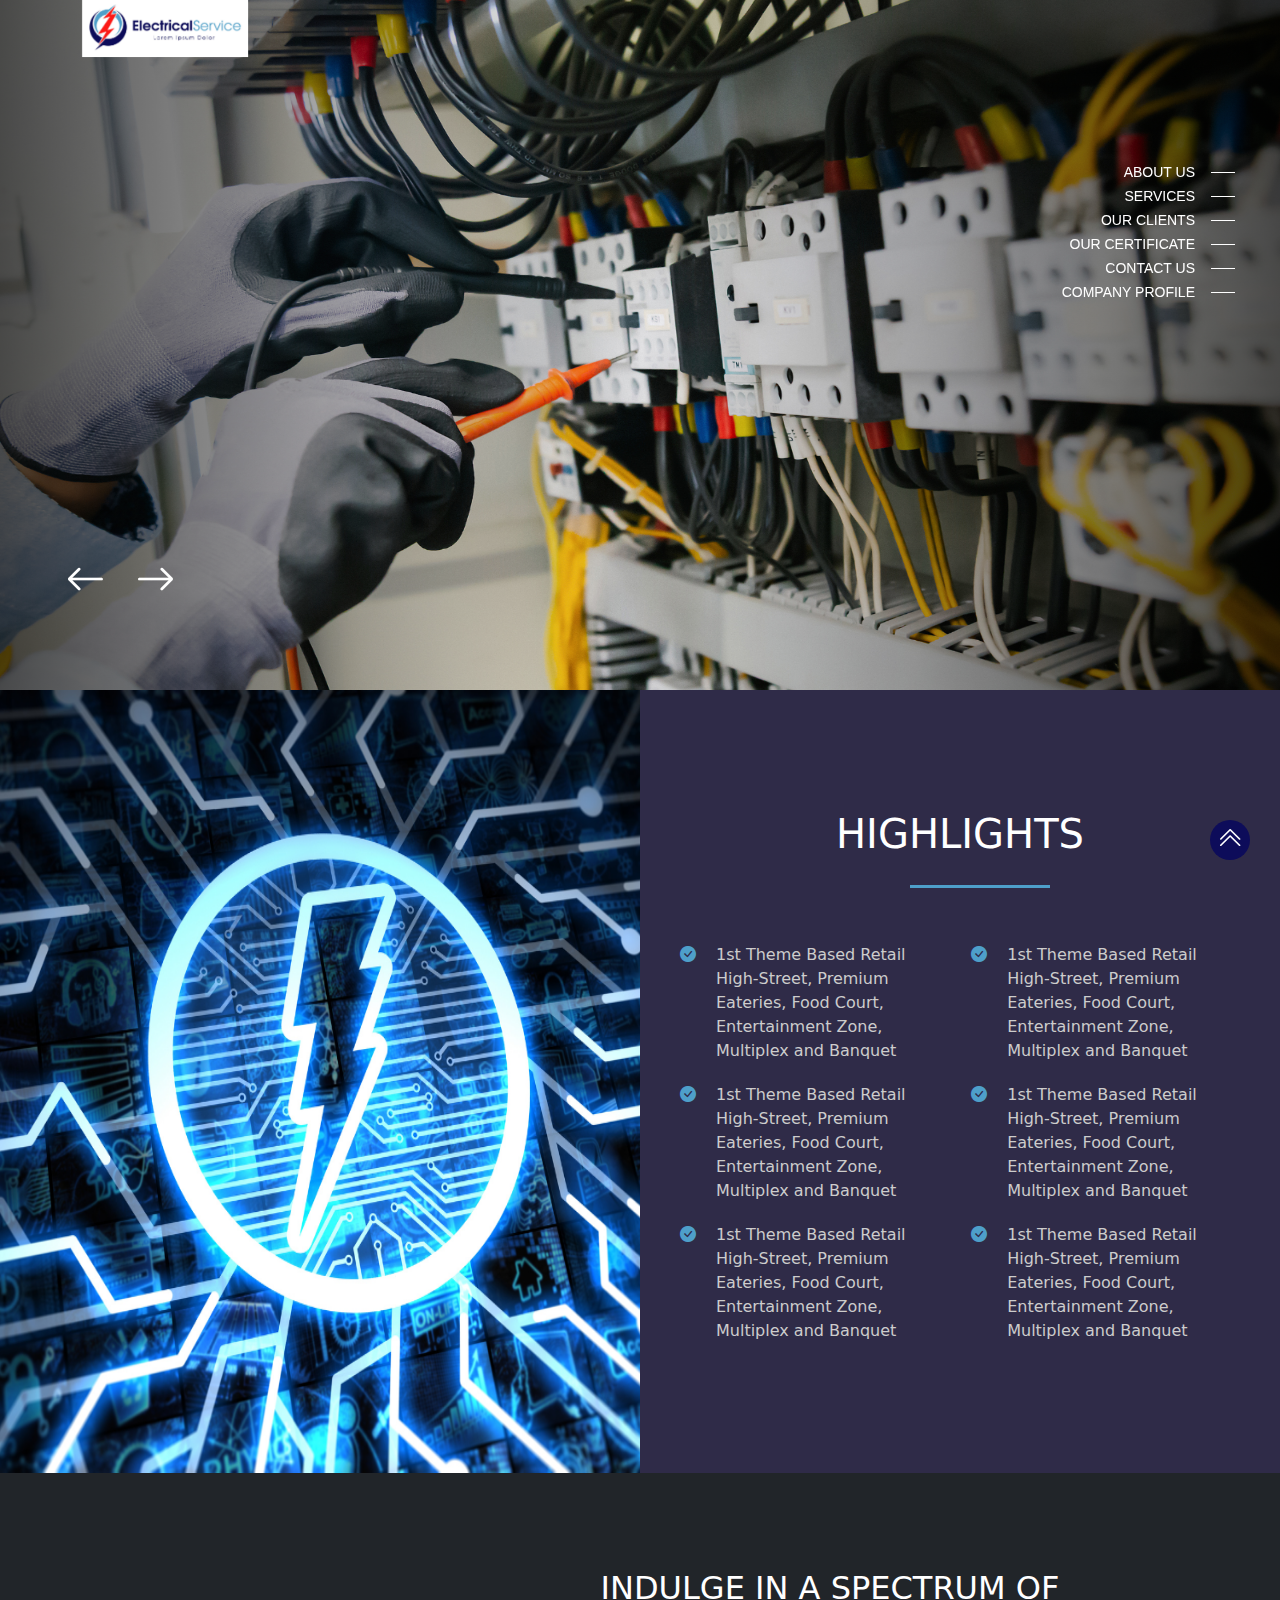
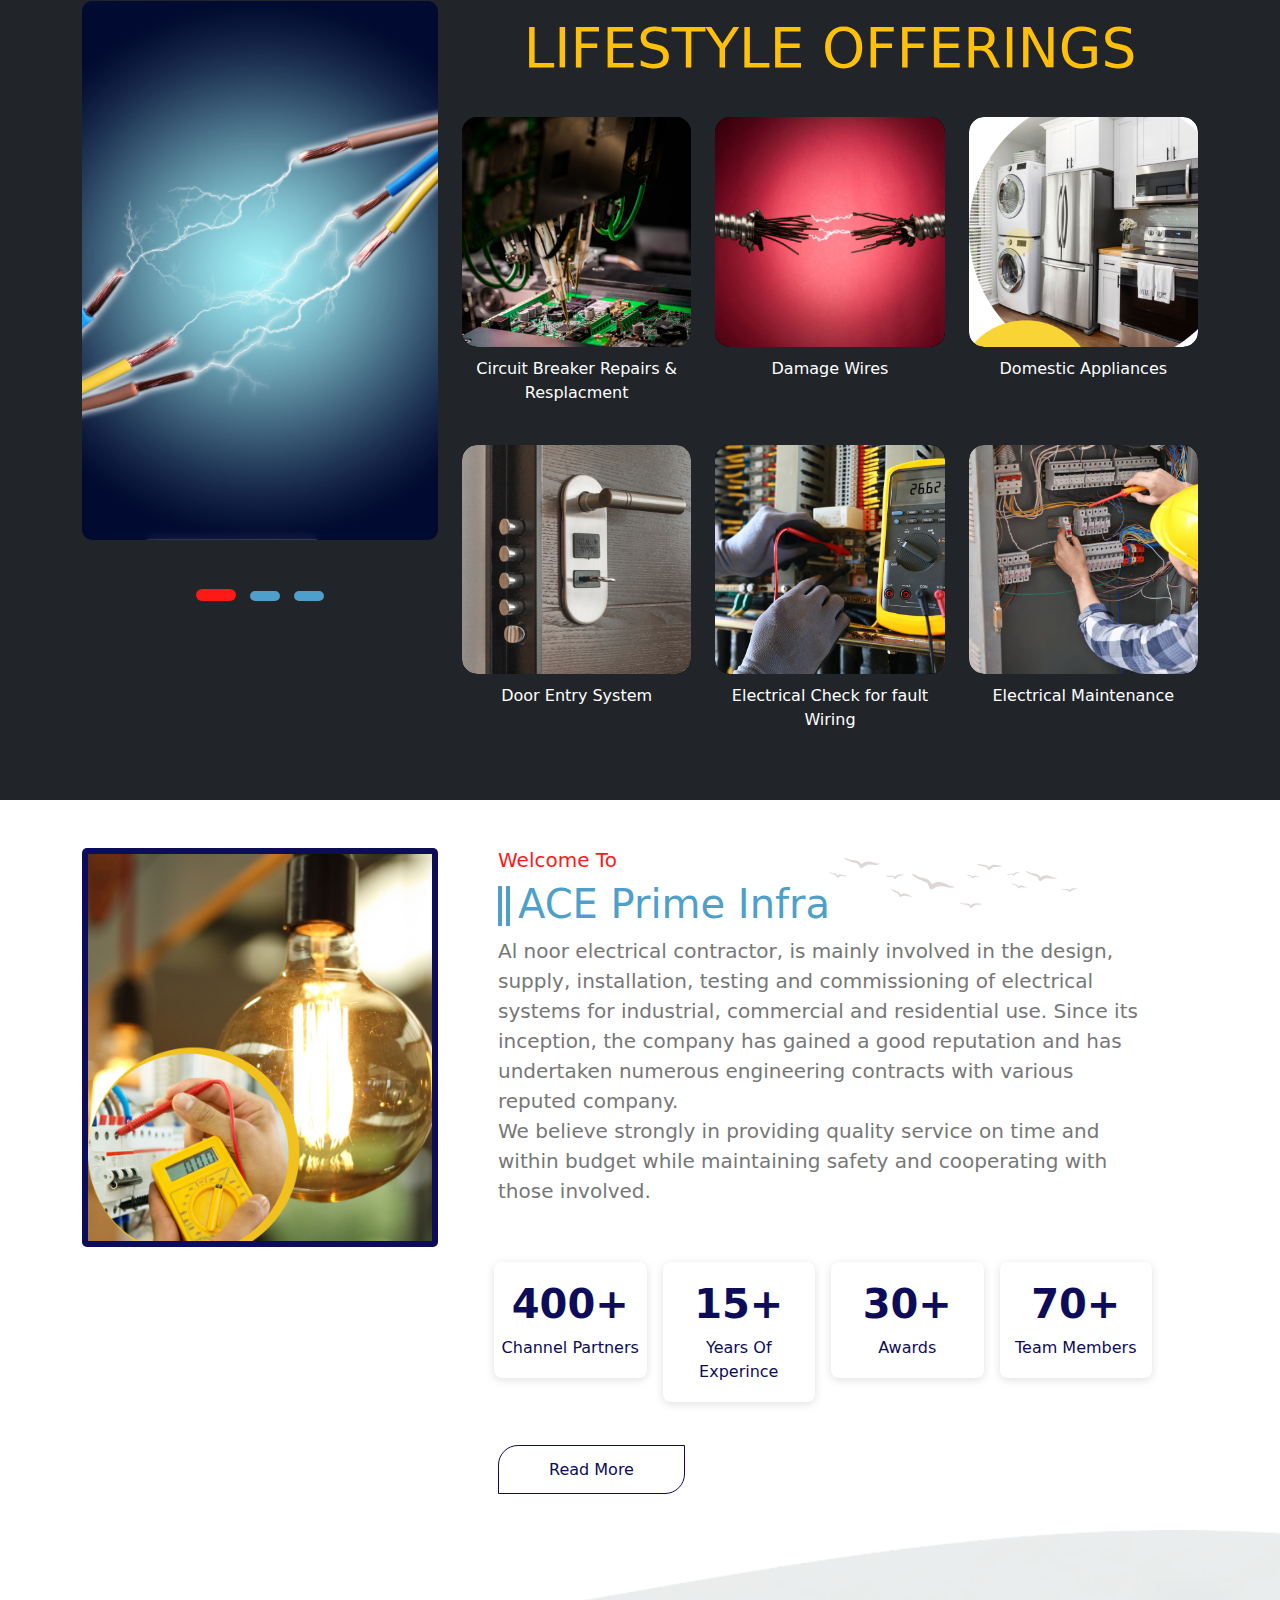
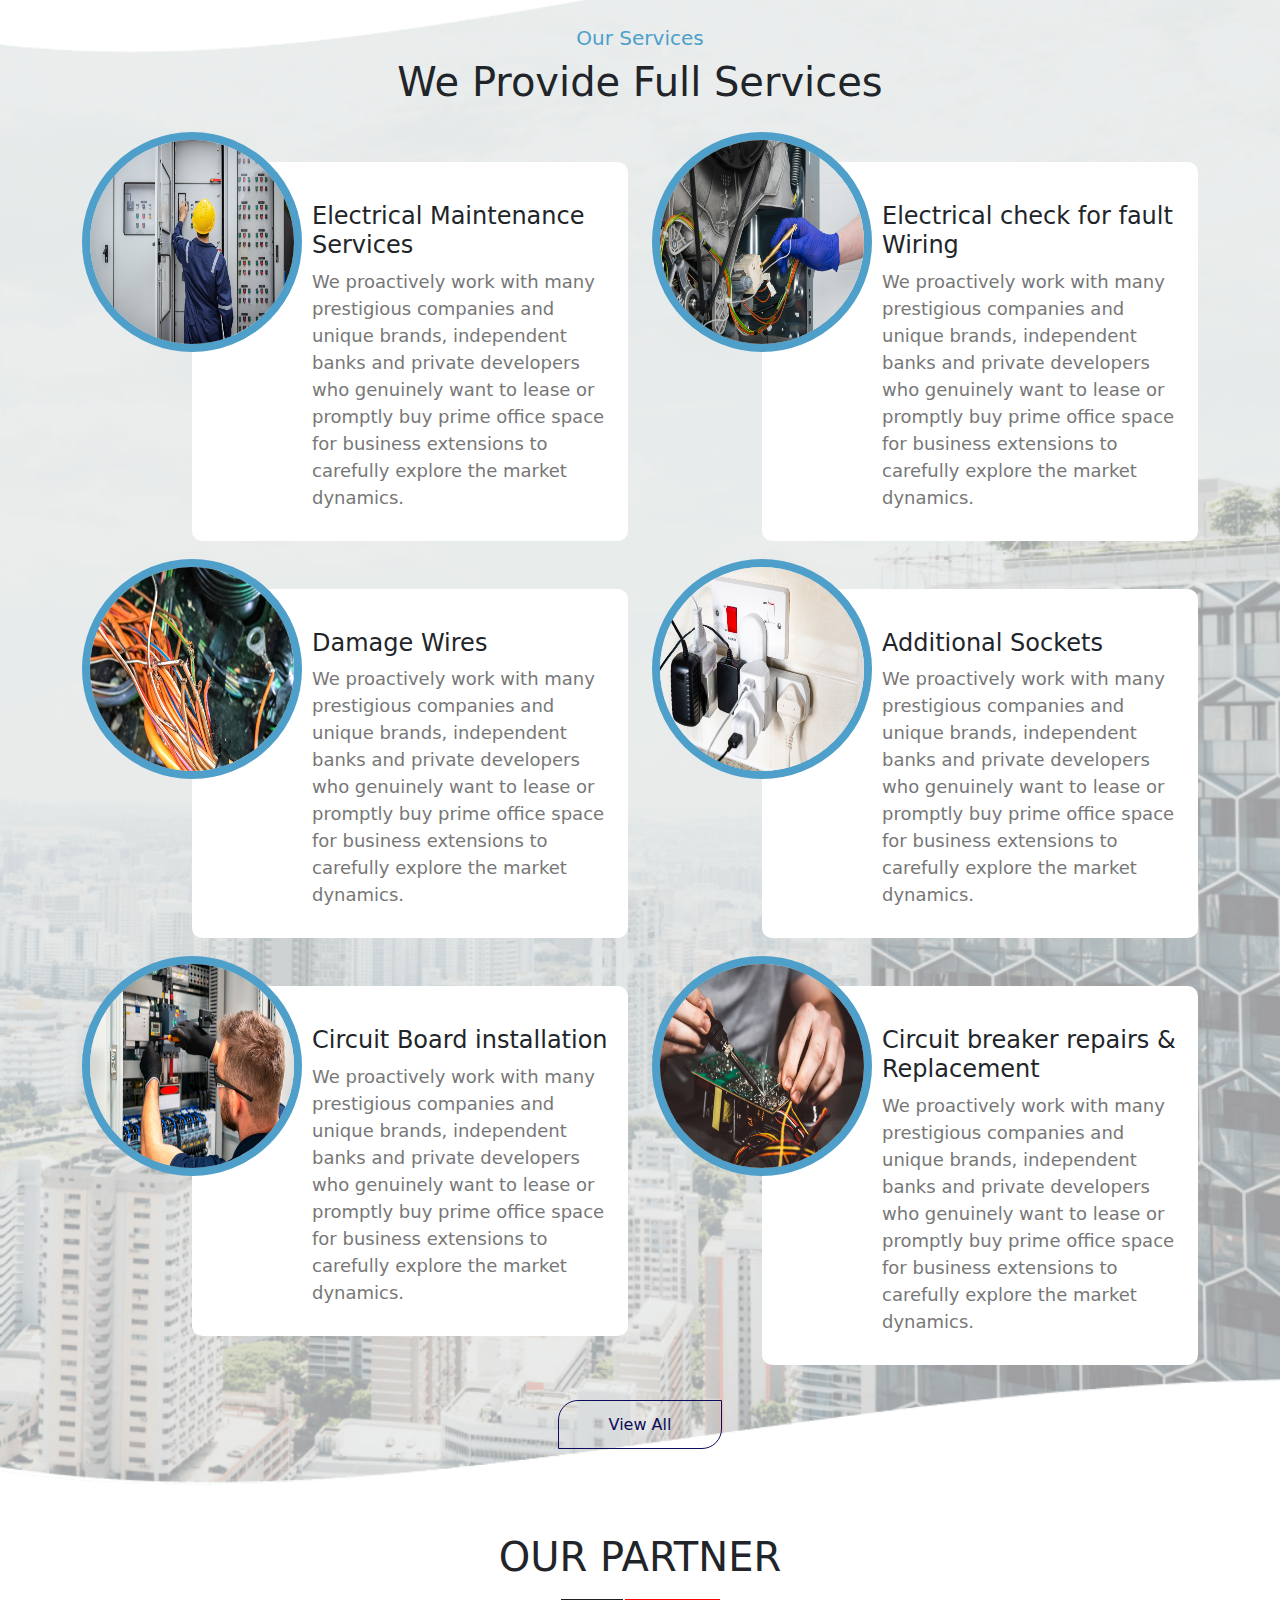
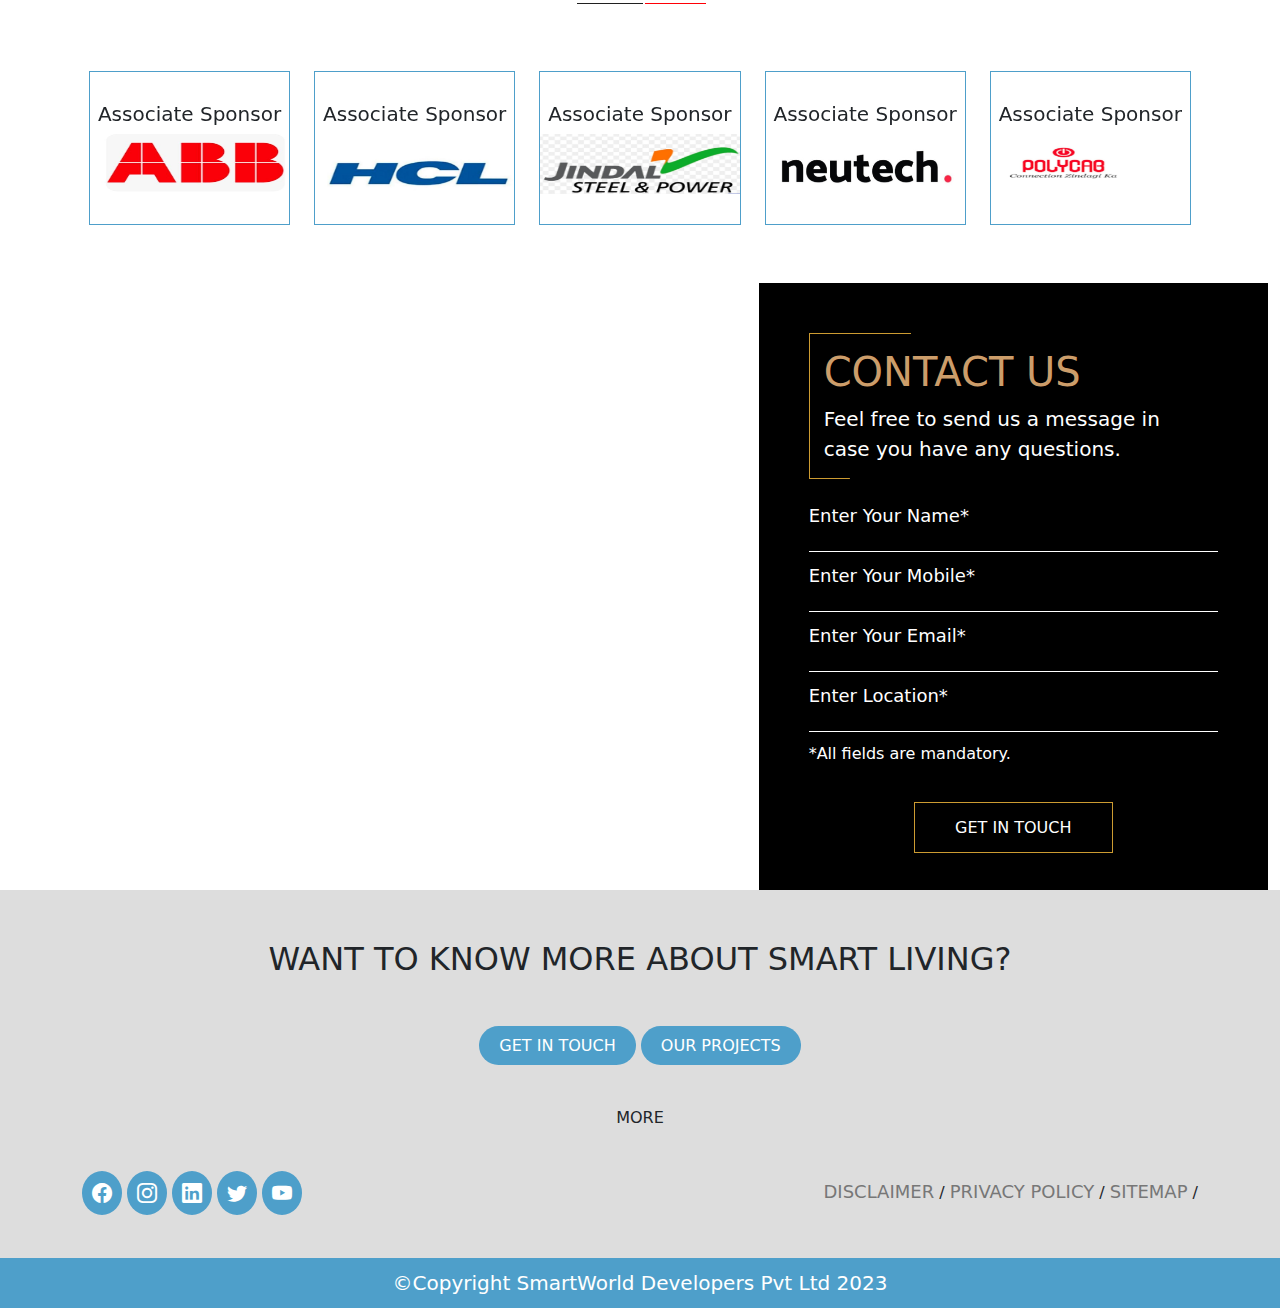
<file: index.html>
<!DOCTYPE html>
<html lang="en">

<head>
    <meta charset="UTF-8">
    <meta name="viewport" content="width=device-width, initial-scale=1.0">
    <title>Home</title>
    <link rel="icon" href="assets/image/comapany-icon.jpg">

    <!-- owl Carousel css link-->
    <link rel="stylesheet"
        href="https://cdnjs.cloudflare.com/ajax/libs/OwlCarousel2/2.3.4/assets/owl.carousel.min.css" />
    <link rel="stylesheet"
        href="https://cdnjs.cloudflare.com/ajax/libs/OwlCarousel2/2.3.4/assets/owl.theme.default.min.css" />


    <link rel="stylesheet" href="https://cdn.jsdelivr.net/npm/bootstrap-icons@1.10.5/font/bootstrap-icons.css">

    <link href="https://cdn.jsdelivr.net/npm/bootstrap@5.3.0/dist/css/bootstrap.min.css" rel="stylesheet">

    <link rel="stylesheet" href="./assets/css/style.css">
</head>

<body>

    <!--header -->
    <div class="">
        <header class="smaller">
            <!--main -->
            <main>
                <div class="container">
                    <div class="row">
                        <div class="col-xl-2 col-lg-2 col-6">
                            <!--logo -->
                            <div class='logo text-start'>
                                <a href="./index.html"><img src="./assets/image/comapany-logo.jpg" alt="link light"></a>
                            </div>
                            <!--/logo -->
                        </div>
                        <div class="col-xl-10 col-lg-10 col-6  d-flex justify-content-end align-items-center">
                            <!--menu -->
                            <ul id="menu" class='menu'>
                                <!--about us -->
                                <li><a href="./about.html">Home</a></li>
                                <li><a href="./about.html">About Us</a></li>
                                <li><a href="./servics.html">Services</a></li>
                                <li><a href="./our-client.html">Our Clients</a></li>
                                <li><a href="./certificate.html">Our Certificate</a></li>
                                <li><a href="./contact.html">Contact Us</a></li>
                                <div class="btn-download"><a href="" target="_blank">Company Profile </a>
                                </div>
                            </ul>
                            <div>

                            </div>
                            <!--menu -->

                            <!-- mobile menu-->
                            <div class="m-menu-bar">
                                <li class="mobile-menu">
                                    <span class="m-title">MENU</span>
                                    <span class="m-icon">
                                        <em></em><em></em><em></em><em></em>
                                    </span>
                                </li>
                                <ul class="mobile-menu-ul">
                                    <li><a href="./about.html">About Us</a></li>
                                    <li><a href="./servics.html">Services</a></li>
                                    <li><a href="./our-client.html">Our Clients</a></li>
                                    <li><a href="./certificate.html">Our Certificate</a></li>
                                    <li><a href="./contact.html">Contact Us</a></li>
                                </ul>
                            </div>
                            <!-- mobile menu-->
                        </div>
                    </div>
                </div>

                <!--nav -->
                <div class="nav">
                    <ul>
                        <li><a href="./about.html">About Us</a></li>
                        <li><a href="./servics.html">Services</a></li>
                        <li><a href="./our-client.html">Our Clients</a></li>
                        <li><a href="./certificate.html">Our Certificate</a></li>
                        <li><a href="./contact.html">Contact Us</a></li>
                        <li><a href="" >Company Profile </a></li>
                    </ul>
                </div>
                <!--/nav -->
            </main>
            <!--/main -->
        </header>
    </div>
    <!--header -->



    <!-- owl silider -->
    <section>
        <div class="owl-carousel owl-top owl-theme">
            <div class="item silider">
                <img src="./assets/image/silider/1.png" alt="">
            </div>
            <div class="item silider">
                <img src="./assets/image/silider/2.png" alt="">
            </div>
            <div class="item silider">
                <img src="./assets/image/silider/3.png" alt="">
            </div>
        </div>
    </section>
    <!-- owl silider -->



    <!-- Highlight section-->
    <section class="highlight-sec">
        <div class="">
            <div class="">
                <div class="d-md-flex">
                    <div class="hight-img">
                        <img src="./assets/image/higihtlights.jpg" alt="">
                    </div>
                    <div class="hight-left">
                        <h1 class="text-center">HIGHLIGHTS</h1>
                        <ul class="highlight-ul">
                            <li>
                                <i class="bi bi-check-circle-fill"></i>
                                <span>1st Theme Based Retail
                                    High-Street, Premium Eateries, Food Court, Entertainment
                                    Zone, Multiplex and Banquet
                                </span>
                            </li>
                            <li>
                                <i class="bi bi-check-circle-fill"></i>
                                <span>1st Theme Based Retail
                                    High-Street, Premium Eateries, Food Court, Entertainment
                                    Zone, Multiplex and Banquet
                                </span>
                            </li>
                            <li>
                                <i class="bi bi-check-circle-fill"></i>
                                <span>1st Theme Based Retail
                                    High-Street, Premium Eateries, Food Court, Entertainment
                                    Zone, Multiplex and Banquet
                                </span>
                            </li>
                            <li>
                                <i class="bi bi-check-circle-fill"></i>
                                <span>1st Theme Based Retail
                                    High-Street, Premium Eateries, Food Court, Entertainment
                                    Zone, Multiplex and Banquet
                                </span>
                            </li>
                            <li>
                                <i class="bi bi-check-circle-fill"></i>
                                <span>1st Theme Based Retail
                                    High-Street, Premium Eateries, Food Court, Entertainment
                                    Zone, Multiplex and Banquet
                                </span>
                            </li>
                            <li>
                                <i class="bi bi-check-circle-fill"></i>
                                <span>1st Theme Based Retail
                                    High-Street, Premium Eateries, Food Court, Entertainment
                                    Zone, Multiplex and Banquet
                                </span>
                            </li>

                        </ul>
                    </div>
                </div>
            </div>
        </div>
    </section>
    <!-- Highlight section-->




    <!-- Lifestyle offering slider-->
    <section class="bg-dark py-5">
        <div class="container">
            <div class="row">
                <div class="col-sm-4">
                    <div>
                        <div class="owl-carousel owl-hero owl-theme">
                            <div class="item hero-slider">
                                <img src="./assets/image/lifestylies left/1.png" alt="">
                            </div>
                            <div class="item hero-slider">
                                <img src="./assets/image/lifestylies left/2.png" alt="">
                            </div>
                            <div class="item hero-slider">
                                <img src="./assets/image/lifestylies left/3.png" alt="">
                            </div>

                        </div>
                    </div>
                </div>

                <div class="col-sm-8">
                    <div class="row">
                        <div class="col-12 pb-2">
                            <div class="life-text text-center pt-xl-5">
                                <h2 class="text-white">INDULGE IN A SPECTRUM OF</h2>
                                <h1 class="text-warning">LIFESTYLE OFFERINGS</h1>
                            </div>
                        </div>
                        <div class="col-sm-4 col-md-6 col-xl-4 ">
                            <div class="life-box text-center">
                                <div class="life-box-img">
                                    <img src="./assets/image/lifestylies right/Circuit breaker repairs  & Replacement.png"
                                        alt="">
                                </div>
                                <p class="text-white">Circuit Breaker Repairs & Resplacment</p>
                            </div>
                        </div>
                        <div class="col-sm-4 col-md-6 col-xl-4">
                            <div class="life-box text-center">
                                <div class="life-box-img">
                                    <img src="./assets/image/lifestylies right/Damage Wires.png" alt="">
                                </div>
                                <p class="text-white">Damage Wires</p>
                            </div>
                        </div>
                        <div class="col-sm-4 col-md-6 col-xl-4">
                            <div class="life-box text-center">
                                <div class="life-box-img">
                                    <img src="./assets/image/lifestylies right/Domestic Appliances.png" alt="">
                                </div>
                                <p class="text-white">Domestic Appliances</p>
                            </div>
                        </div>
                        <div class="col-sm-4 col-md-6 col-xl-4">
                            <div class="life-box text-center">
                                <div class="life-box-img">
                                    <img src="./assets/image/lifestylies right/Door Entry system.png" alt="">
                                </div>
                                <p class="text-white">Door Entry System</p>
                            </div>
                        </div>
                        <div class="col-sm-4 col-md-6 col-xl-4">
                            <div class="life-box text-center">
                                <div class="life-box-img">
                                    <img src="./assets/image/lifestylies right/Electrical check for fault Wiring.png"
                                        alt="">
                                </div>
                                <p class="text-white">Electrical Check for fault Wiring</p>
                            </div>
                        </div>
                        <div class="col-sm-4 col-md-6 col-xl-4">
                            <div class="life-box text-center">
                                <div class="life-box-img">
                                    <img src="./assets/image/lifestylies right/Electrical Maintenance Services.png"
                                        alt="">
                                </div>
                                <p class="text-white">Electrical Maintenance</p>
                            </div>
                        </div>
                    </div>
                </div>
            </div>
        </div>
    </section>
    <!-- Lifestyle offering slider-->




    <!-- About Us -->
    <section class="py-5">
        <div class="container">
            <div class="row">
                <div class="col-lg-4">
                    <div class="about-img">
                        <img src="./assets/image/about.png" alt="">
                    </div>
                </div>
                <div class="col-lg-8 ps-5">
                    <div class="about-text">
                        <h5>Welcome To</h5>
                        <h1>ACE Prime Infra</h1>
                        <p>Al noor electrical contractor, is mainly involved in the design, supply, installation,
                            testing and
                            commissioning of electrical systems for industrial, commercial and residential use. Since
                            its
                            inception, the company has gained a good reputation and has undertaken numerous
                            engineering contracts with various reputed company.
                        </p>
                        <p>
                            We believe strongly in providing quality service on time and within budget while maintaining
                            safety and cooperating with those involved.
                        </p>
                        <img src="./assets/image/birds.svg" alt="">
                        <div class="row py-5">
                            <div class="col-xl-3 col-6 p-xl-2 pe-0">
                                <div class="box-about">
                                    <h1>400+</h1>
                                    <p>Channel Partners</p>
                                </div>
                            </div>
                            <div class="col-xl-3 col-6 p-xl-2 ps-0">
                                <div class="box-about">
                                    <h1>15+</h1>
                                    <p>Years Of Experince</p>
                                </div>
                            </div>
                            <div class="col-xl-3 col-6 p-xl-2 pe-0">
                                <div class="box-about">
                                    <h1>30+</h1>
                                    <p>Awards</p>
                                </div>
                            </div>
                            <div class="col-xl-3 col-6 p-xl-2 ps-0">
                                <div class="box-about">
                                    <h1>70+</h1>
                                    <p>Team Members</p>
                                </div>
                            </div>

                        </div>
                        <div class="btn-about">
                            <a href="">Read More</a>
                        </div>
                    </div>
                </div>
            </div>
        </div>
    </section>
    <!-- About Us -->




    <!-- Our Services -->
    <section class="service-sec py-5">
        <div class="container-xl">
            <div class="row">
                <div class="col-12 py-5">
                    <div class="text-center service-head">
                        <h5>Our Services</h5>
                        <h1>We Provide Full Services</h1>
                    </div>
                </div>
                <div class="col-sm-6 mb-5">
                    <div class="service-card">
                        <img src="./assets/image/service/electrical-maintenance-services.png" alt="">
                        <div class="ser-card">
                            <h4>Electrical Maintenance Services</h4>
                            <p>We proactively work with many prestigious companies and unique brands, independent banks
                                and
                                private developers who genuinely want to lease or promptly buy prime office space for
                                business extensions to carefully explore the market dynamics.
                            </p>
                        </div>
                    </div>
                </div>
                <div class="col-sm-6 mb-5">
                    <div class="service-card">
                        <img src="./assets/image/service/electrical-check-for-fault-wiring.png" alt="">
                        <div class="ser-card">
                            <h4>Electrical check for fault Wiring</h4>
                            <p>We proactively work with many prestigious companies and unique brands, independent banks
                                and
                                private developers who genuinely want to lease or promptly buy prime office space for
                                business extensions to carefully explore the market dynamics.
                            </p>
                        </div>
                    </div>
                </div>
                <div class="col-sm-6 mb-5">
                    <div class="service-card">
                        <img src="./assets/image/service/damage-wires.png" alt="">
                        <div class="ser-card">
                            <h4>Damage Wires</h4>
                            <p>We proactively work with many prestigious companies and unique brands, independent banks
                                and
                                private developers who genuinely want to lease or promptly buy prime office space for
                                business extensions to carefully explore the market dynamics.
                            </p>
                        </div>
                    </div>
                </div>
                <div class="col-sm-6 mb-5">
                    <div class="service-card">
                        <img src="./assets/image/service/additional-sockets.png" alt="">
                        <div class="ser-card">
                            <h4>Additional Sockets</h4>
                            <p>We proactively work with many prestigious companies and unique brands, independent banks
                                and
                                private developers who genuinely want to lease or promptly buy prime office space for
                                business extensions to carefully explore the market dynamics.
                            </p>
                        </div>
                    </div>
                </div>
                <div class="col-sm-6 mb-5">
                    <div class="service-card">
                        <img src="./assets/image/service/circuit-board-installation.jpg" alt="">
                        <div class="ser-card">
                            <h4>Circuit Board installation</h4>
                            <p>We proactively work with many prestigious companies and unique brands, independent banks
                                and
                                private developers who genuinely want to lease or promptly buy prime office space for
                                business extensions to carefully explore the market dynamics.
                            </p>
                        </div>
                    </div>
                </div>
                <div class="col-sm-6 mb-5">
                    <div class="service-card">
                        <img src="./assets/image/service/circuit-breaker-repairs-&-replacement.png" alt="">
                        <div class="ser-card">
                            <h4>Circuit breaker repairs & Replacement</h4>
                            <p>We proactively work with many prestigious companies and unique brands, independent banks
                                and
                                private developers who genuinely want to lease or promptly buy prime office space for
                                business extensions to carefully explore the market dynamics.
                            </p>
                        </div>
                    </div>
                </div>
                <div class="col-12">
                    <div class="btn-about text-center">
                        <a href="./servics.html">View All</a>
                    </div>
                </div>
            </div>
        </div>
    </section>
    <!-- Our Services -->



    <!--our clients-->
    <section>
        <div class="container">
            <div class="row">
                <div class="col-12 py-5">
                    <div class="client-head">
                        <h1>OUR <span>PARTNER</span></h1>
                        <img src="./assets/image/client line.png" alt="">
                    </div>

                </div>
            </div>

            <div>
                <div class="owl-carousel owl-client owl-theme">
                    <div class="item">
                        <div class="client-slider">
                            <h5>Associate Sponsor</h5>
                            <a href=""><img src="./assets/image/client/abb.jpg" alt=""></a>
                        </div>
                    </div>
                    <div class="item">
                        <div class="client-slider">
                            <h5>Associate Sponsor</h5>
                            <a href=""><img src="./assets/image/client/hcl.jpg" alt=""></a>
                        </div>
                    </div>
                    <div class="item">
                        <div class="client-slider">
                            <h5>Associate Sponsor</h5>
                            <a href=""><img src="./assets/image/client/jindal.jpg" alt=""></a>
                        </div>
                    </div>
                    <div class="item">
                        <div class="client-slider">
                            <h5>Associate Sponsor</h5>
                            <a href=""><img src="./assets/image/client/neutech.jpg" alt=""></a>
                        </div>
                    </div>
                    <div class="item">
                        <div class="client-slider">
                            <h5>Associate Sponsor</h5>
                            <a href=""><img src="./assets/image/client/polycabe.jpg" alt=""></a>
                        </div>
                    </div>
                    <div class="item">
                        <div class="client-slider">
                            <h5>Associate Sponsor</h5>
                            <a href=""><img src="./assets/image/client/hcl.jpg" alt=""></a>
                        </div>
                    </div>
                    <div class="item">
                        <div class="client-slider">
                            <h5>Associate Sponsor</h5>
                            <a href=""><img src="./assets/image/client/jindal.jpg" alt=""></a>
                        </div>
                    </div>
                </div>
            </div>
        </div>

    </section>
    <!--our clients-->




    <!-- contact us-->
    <section class="pt-5">
        <div class="container-fluid">
            <div class="row">
                <div class="col-sm-7">
                    <div class="map-location">
                        <iframe
                            src="https://www.google.com/maps/embed?pb=!1m18!1m12!1m3!1d56037.13260300602!2d77.31914493403995!3d28.62014632162587!2m3!1f0!2f0!3f0!3m2!1i1024!2i768!4f13.1!3m3!1m2!1s0x390ce5456ef36d9f%3A0x3b7191b1286136c8!2sSector%2062%2C%20Noida%2C%20Uttar%20Pradesh!5e0!3m2!1sen!2sin!4v1703173330306!5m2!1sen!2sin"
                            width="100%" height="600" style="border:0;" allowfullscreen="" loading="lazy"
                            referrerpolicy="no-referrer-when-downgrade">
                        </iframe>
                    </div>
                </div>
                <div class="col-sm-5">
                    <div class="conatct-part">
                        <div class="contact-text mb-5">
                            <h1>CONTACT US</h1>
                            <p>Feel free to send us a message in case you have any questions.</p>
                        </div>
                        <form action="" class="form-contact">
                            <div class="form-box">
                                <input type="text" name="" id="" placeholder="">
                                <label for="">Enter Your Name*</label>
                            </div>
                            <div class="form-box">
                                <input type="text" name="" id="">
                                <label for="">Enter Your Mobile*</label>
                            </div>
                            <div class="form-box">
                                <input type="text" name="" id="">
                                <label for="">Enter Your Email*</label>
                            </div>
                            <div class="form-box">
                                <input type="text" name="" id="">
                                <label for="">Enter Location*</label>
                            </div>
                            <div class="form-mandatory">
                                <p>*All fields are mandatory.</p>
                            </div>
                            <div class="fotm-btn">
                                <a href="">GET IN TOUCH</a>
                            </div>
                        </form>
                    </div>
                </div>
            </div>
        </div>
    </section>
    <!-- contact us-->




    <!-- footer -->
    <section class="footer-sec">
        <div class="container">
            <div class="row">
                <div class="col-12">
                    <div class="footer-head">
                        <h2>WANT TO KNOW MORE ABOUT SMART LIVING?</h2>
                        <div class="footer-btn py-5">
                            <a href="">GET IN TOUCH</a>
                            <a href="">OUR PROJECTS</a>
                        </div>
                    </div>
                    <div class="more-btn pb-5">
                        <a>MORE</a>
                        <div class="more-bottom">
                            <div class="row">
                                <div class="col-lg-4">
                                    <div class="foot-project">
                                        <img src="./assets/image/comapany-logo-removebg-preview.png" alt="">
                                    </div>
                                </div>
                                <div class="col-lg-4">
                                    <div class="foot-project">
                                        <!-- <h5>OUR PROJECTS</h5> -->
                                        <ul>
                                            <li><a href="./about.html">About Us</a></li>
                                            <li><a href="./servics.html">Services</a></li>
                                            <li><a href="./our-client.html">Our Clients</a></li>
                                            <li><a href="./certificate.html">Our Certificate</a></li>
                                            <li><a href="./contact.html">Contact Us</a></li>
                                        </ul>
                                    </div>
                                </div>
                                <div class="col-lg-4">
                                    <div class="foot-project">
                                        <!-- <h5>OUR PROJECTS</h5> -->
                                        <ul class="contact-detail">
                                            <li><i class="bi bi-telephone-fill"></i> 011 11234567</li>
                                            <li><i class="bi bi-whatsapp"></i> 99978654321 | 9876543210</li>
                                            <li><i class="bi bi-envelope-fill"></i> demo@gmail.com</li>
                                            <li><i class="bi bi-geo-alt-fill"></i> Sector 62, Noida </li>
                                        </ul>
                                    </div>
                                </div>
                            </div>
                        </div>
                    </div>
                </div>
                <div class="col-lg-6">
                    <div class="footer-icon">
                        <a href=""><i class="bi bi-facebook"></i></a>
                        <a href=""><i class="bi bi-instagram"></i></a>
                        <a href=""><i class="bi bi-linkedin"></i></a>
                        <a href=""><i class="bi bi-twitter"></i></a>
                        <a href=""><i class="bi bi-youtube"></i></a>
                    </div>
                </div>
                <div class="col-lg-6">
                    <div class="footer-bot-right">
                        <p>
                            <a href="">DISCLAIMER</a> <span>/</span>
                            <a href="">PRIVACY POLICY</a> <span>/</span>
                            <a href="">SITEMAP</a> <span>/</span>
                        </p>
                    </div>
                </div>
            </div>
        </div>
    </section>
    <!-- footer -->

    <!-- copyright-->
    <section class="copy-right-sec">
        <div class="container">
            <div class="row">
                <div class="col-12">
                    <div class="copy-right text-center">
                        <p>©Copyright SmartWorld Developers Pvt Ltd 2023</p>
                    </div>
                </div>
            </div>
        </div>
    </section>
    <!-- copyright-->

    <!-- click to top -->
    <div class="click-top">
        <a href="#"><i class="bi bi-chevron-double-up"></i></a>
    </div>
    <!-- click to top -->



    <script src="https://cdnjs.cloudflare.com/ajax/libs/jquery/3.7.0/jquery.min.js"></script>

    <script src="https://cdnjs.cloudflare.com/ajax/libs/OwlCarousel2/2.3.4/owl.carousel.min.js"></script>



    <script src="assets/js/main.js"></script>



</body>

</html>
</file>
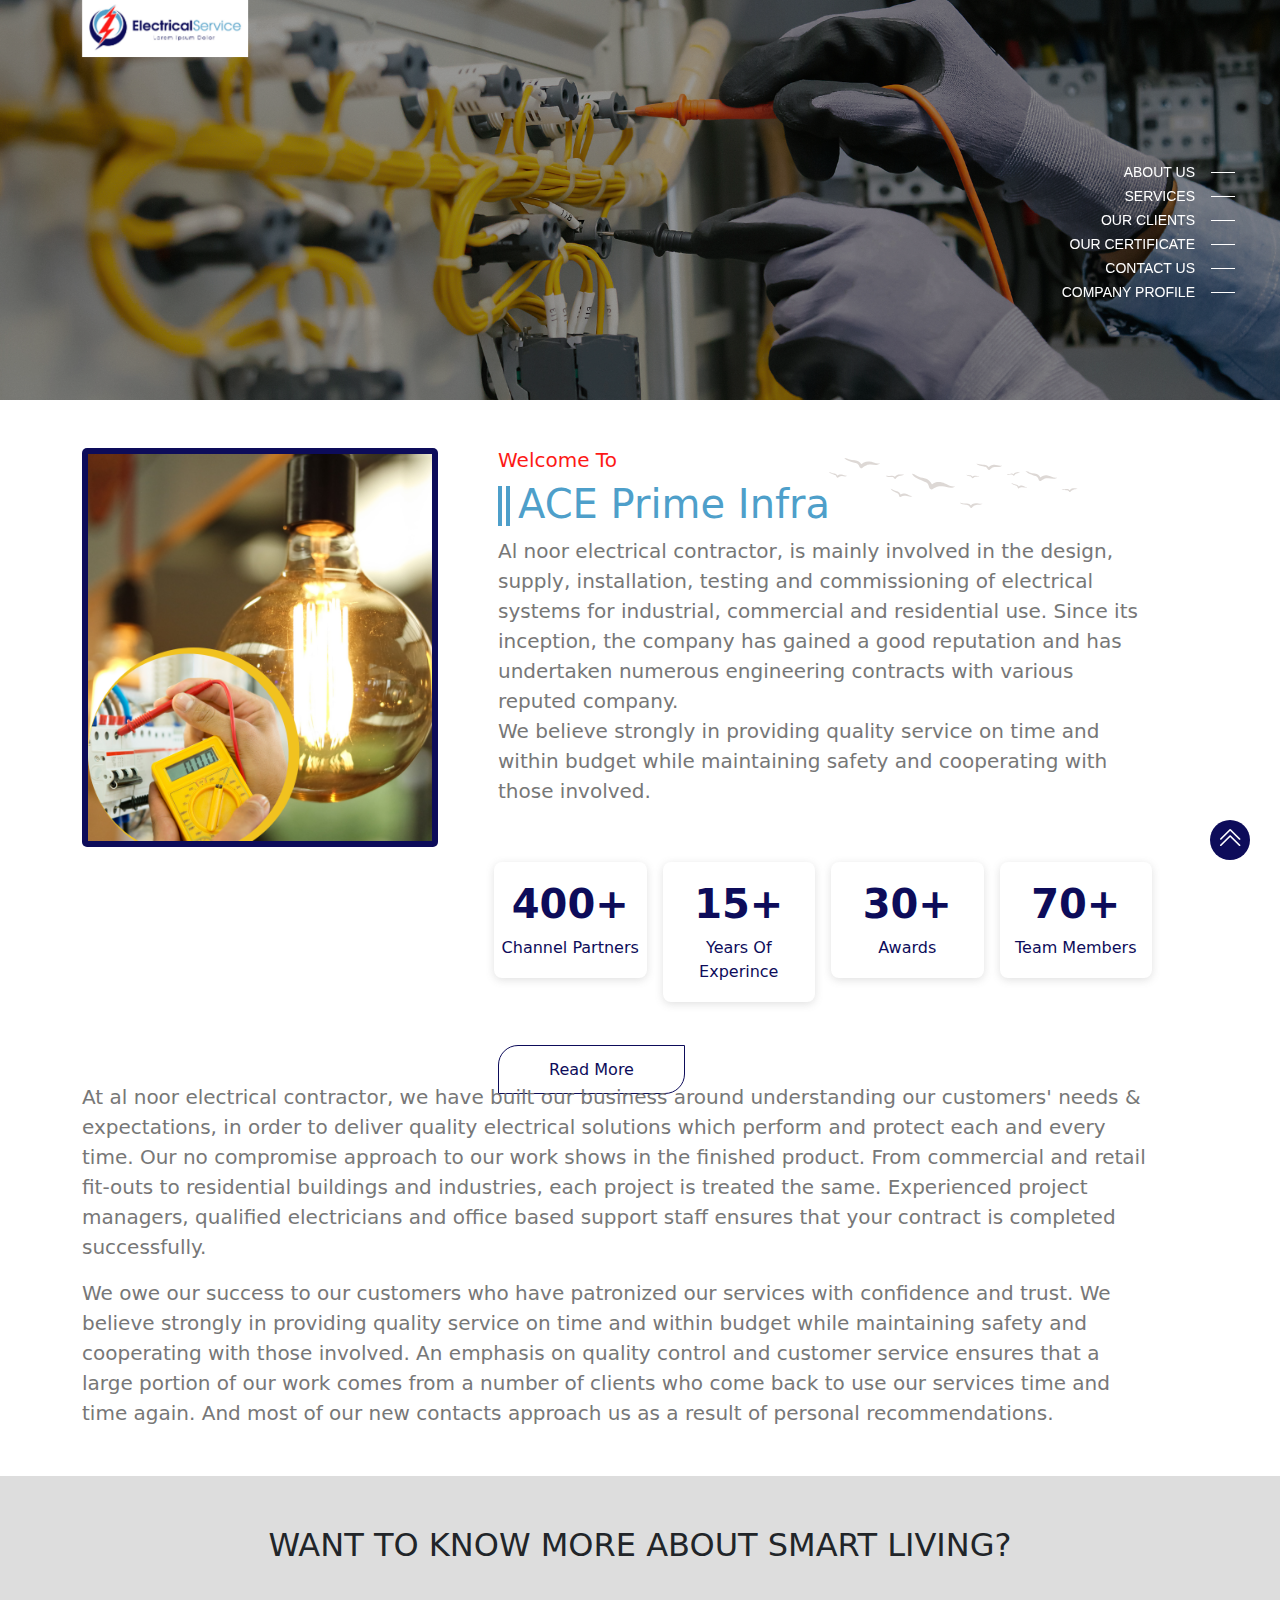
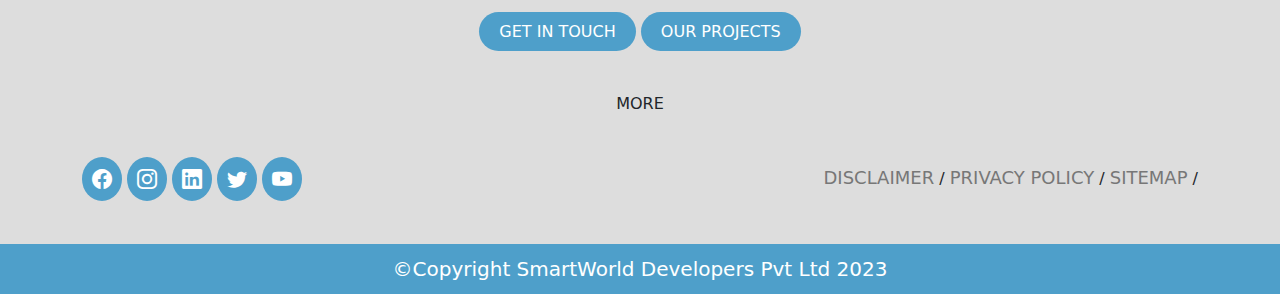
<file: about.html>
<!DOCTYPE html>
<html lang="en">

<head>
    <meta charset="UTF-8">
    <meta name="viewport" content="width=device-width, initial-scale=1.0">
    <title>About</title>
    <link rel="icon" href="assets/image/comapany-icon.jpg">

    <!-- owl Carousel css link-->
    <link rel="stylesheet"
        href="https://cdnjs.cloudflare.com/ajax/libs/OwlCarousel2/2.3.4/assets/owl.carousel.min.css" />
    <link rel="stylesheet"
        href="https://cdnjs.cloudflare.com/ajax/libs/OwlCarousel2/2.3.4/assets/owl.theme.default.min.css" />


    <link rel="stylesheet" href="https://cdn.jsdelivr.net/npm/bootstrap-icons@1.10.5/font/bootstrap-icons.css">

    <link href="https://cdn.jsdelivr.net/npm/bootstrap@5.3.0/dist/css/bootstrap.min.css" rel="stylesheet">

    <link rel="stylesheet" href="./assets/css/style.css">
</head>

<body>

    <!--header -->
    <div class="">
        <header class="smaller">
            <!--main -->
            <main>
                <div class="container">
                    <div class="row">
                        <div class="col-xl-2 col-lg-2 col-6">
                            <!--logo -->
                            <div class='logo text-start'>
                                <a href="./index.html"><img src="./assets/image/comapany-logo.jpg" alt="link light"></a>
                            </div>
                            <!--/logo -->
                        </div>
                        <div class="col-xl-10 col-lg-10 col-6  d-flex justify-content-end align-items-center">
                            <!--menu -->
                            <ul id="menu" class='menu'>
                                <!--about us -->
                                <li><a href="./about.html">Home</a></li>
                                <li><a href="./about.html">About Us</a></li>
                                <li><a href="./servics.html">Services</a></li>
                                <li><a href="./our-client.html">Our Clients</a></li>
                                <li><a href="./certificate.html">Our Certificate</a></li>
                                <li><a href="./contact.html">Contact Us</a></li>
                                <div class="btn-download"><a href="" target="_blank">Company Profile </a>
                                </div>
                            </ul>
                            <div>

                            </div>
                            <!--menu -->

                            <!-- mobile menu-->
                            <div class="m-menu-bar">
                                <li class="mobile-menu">
                                    <span class="m-title">MENU</span>
                                    <span class="m-icon">
                                        <em></em><em></em><em></em><em></em>
                                    </span>
                                </li>
                                <ul class="mobile-menu-ul">
                                    <li><a href="./about.html">About Us</a></li>
                                    <li><a href="./servics.html">Services</a></li>
                                    <li><a href="./our-client.html">Our Clients</a></li>
                                    <li><a href="./certificate.html">Our Certificate</a></li>
                                    <li><a href="./contact.html">Contact Us</a></li>
                                </ul>
                            </div>
                            <!-- mobile menu-->
                        </div>
                    </div>
                </div>

                <!--nav -->
                <div class="nav">
                    <ul>
                        <li><a href="./about.html">About Us</a></li>
                        <li><a href="./servics.html">Services</a></li>
                        <li><a href="./our-client.html">Our Clients</a></li>
                        <li><a href="./certificate.html">Our Certificate</a></li>
                        <li><a href="./contact.html">Contact Us</a></li>
                        <li><a href="" >Company Profile </a></li>
                    </ul>
                </div>
                <!--/nav -->
            </main>
            <!--/main -->
        </header>
    </div>
    <!--header -->

    <!-- banner img-->
    <section>
        <div class="banner-img">
            <img src="./assets/image/banner/about-banner.png" alt="">
        </div>
    </section>
    <!-- banner img-->


    <!-- About Us -->
    <section class="py-5">
        <div class="container">
            <div class="row">
                <div class="col-lg-4">
                    <div class="about-img">
                        <img src="./assets/image/about.png" alt="">
                    </div>
                </div>
                <div class="col-lg-8 ps-5">
                    <div class="about-text">
                        <h5>Welcome To</h5>
                        <h1>ACE Prime Infra</h1>
                        <p>Al noor electrical contractor, is mainly involved in the design, supply, installation,
                            testing and
                            commissioning of electrical systems for industrial, commercial and residential use. Since
                            its
                            inception, the company has gained a good reputation and has undertaken numerous
                            engineering contracts with various reputed company.
                        </p>
                        <p>
                            We believe strongly in providing quality service on time and within budget while maintaining
                            safety and cooperating with those involved.
                        </p>
                        <img src="./assets/image/birds.svg" alt="">
                        <div class="row py-5">
                            <div class="col-xl-3 col-6 p-xl-2 pe-0">
                                <div class="box-about">
                                    <h1>400+</h1>
                                    <p>Channel Partners</p>
                                </div>
                            </div>
                            <div class="col-xl-3 col-6 p-xl-2 ps-0">
                                <div class="box-about">
                                    <h1>15+</h1>
                                    <p>Years Of Experince</p>
                                </div>
                            </div>
                            <div class="col-xl-3 col-6 p-xl-2 pe-0">
                                <div class="box-about">
                                    <h1>30+</h1>
                                    <p>Awards</p>
                                </div>
                            </div>
                            <div class="col-xl-3 col-6 p-xl-2 ps-0">
                                <div class="box-about">
                                    <h1>70+</h1>
                                    <p>Team Members</p>
                                </div>
                            </div>

                        </div>
                        <div class="btn-about">
                            <a href="">Read More</a>
                        </div>
                    </div>
                </div>

                <div class="col-12">
                    <div class="about-text">
                        <p class="pb-3">
                            At al noor electrical contractor, we have built our business around understanding our
                            customers'
                            needs & expectations, in order to deliver quality electrical solutions which perform and
                            protect
                            each and every time. Our no compromise approach to our work shows in the finished product.
                            From commercial and retail fit-outs to residential buildings and industries, each project is
                            treated the same. Experienced project managers, qualified electricians and office based
                            support staff ensures that your contract is completed successfully.
                        </p>
                        <p>
                            We owe our success to our customers who have patronized our services with confidence and
                            trust. We believe strongly in providing quality service on time and within budget while
                            maintaining safety and cooperating with those involved. An emphasis on quality control and
                            customer service ensures that a large portion of our work comes from a number of clients who
                            come back to use our services time and time again. And most of our new contacts approach us
                            as a result of personal recommendations.
                        </p>
                    </div>
                </div>
            </div>
        </div>
    </section>
    <!-- About Us -->




    <!-- footer -->
    <section class="footer-sec">
        <div class="container">
            <div class="row">
                <div class="col-12">
                    <div class="footer-head">
                        <h2>WANT TO KNOW MORE ABOUT SMART LIVING?</h2>
                        <div class="footer-btn py-5">
                            <a href="">GET IN TOUCH</a>
                            <a href="">OUR PROJECTS</a>
                        </div>
                    </div>
                    <div class="more-btn pb-5">
                        <a>MORE</a>
                        <div class="more-bottom">
                            <div class="row">
                                <div class="col-lg-4">
                                    <div class="foot-project">
                                        <img src="./assets/image/comapany-logo-removebg-preview.png" alt="">
                                    </div>
                                </div>
                                <div class="col-lg-4">
                                    <div class="foot-project">
                                        <!-- <h5>OUR PROJECTS</h5> -->
                                        <ul>
                                            <li><a href="./about.html">About Us</a></li>
                                            <li><a href="./servics.html">Services</a></li>
                                            <li><a href="./our-client.html">Our Clients</a></li>
                                            <li><a href="./certificate.html">Our Certificate</a></li>
                                            <li><a href="./contact.html">Contact Us</a></li>
                                        </ul>
                                    </div>
                                </div>
                                <div class="col-lg-4">
                                    <div class="foot-project">
                                        <!-- <h5>OUR PROJECTS</h5> -->
                                        <ul class="contact-detail">
                                            <li><i class="bi bi-telephone-fill"></i> 011 11234567</li>
                                            <li><i class="bi bi-whatsapp"></i> 99978654321 | 9876543210</li>
                                            <li><i class="bi bi-envelope-fill"></i> demo@gmail.com</li>
                                            <li><i class="bi bi-geo-alt-fill"></i> Sector 62, Noida </li>
                                        </ul>
                                    </div>
                                </div>
                            </div>
                        </div>
                    </div>
                </div>
                <div class="col-lg-6">
                    <div class="footer-icon">
                        <a href=""><i class="bi bi-facebook"></i></a>
                        <a href=""><i class="bi bi-instagram"></i></a>
                        <a href=""><i class="bi bi-linkedin"></i></a>
                        <a href=""><i class="bi bi-twitter"></i></a>
                        <a href=""><i class="bi bi-youtube"></i></a>
                    </div>
                </div>
                <div class="col-lg-6">
                    <div class="footer-bot-right">
                        <p>
                            <a href="">DISCLAIMER</a> <span>/</span>
                            <a href="">PRIVACY POLICY</a> <span>/</span>
                            <a href="">SITEMAP</a> <span>/</span>
                        </p>
                    </div>
                </div>
            </div>
        </div>
    </section>
    <!-- footer -->

    <!-- copyright-->
    <section class="copy-right-sec">
        <div class="container">
            <div class="row">
                <div class="col-12">
                    <div class="copy-right text-center">
                        <p>©Copyright SmartWorld Developers Pvt Ltd 2023</p>
                    </div>
                </div>
            </div>
        </div>
    </section>
    <!-- copyright-->

    <!-- click to top -->
    <div class="click-top">
        <a href="#"><i class="bi bi-chevron-double-up"></i></a>
    </div>
    <!-- click to top -->



    <script src="https://cdnjs.cloudflare.com/ajax/libs/jquery/3.7.0/jquery.min.js"></script>
    <script src="https://cdnjs.cloudflare.com/ajax/libs/OwlCarousel2/2.3.4/owl.carousel.min.js"></script>

    
    <script src="assets/js/main.js"></script>

</body>

</html>
</file>
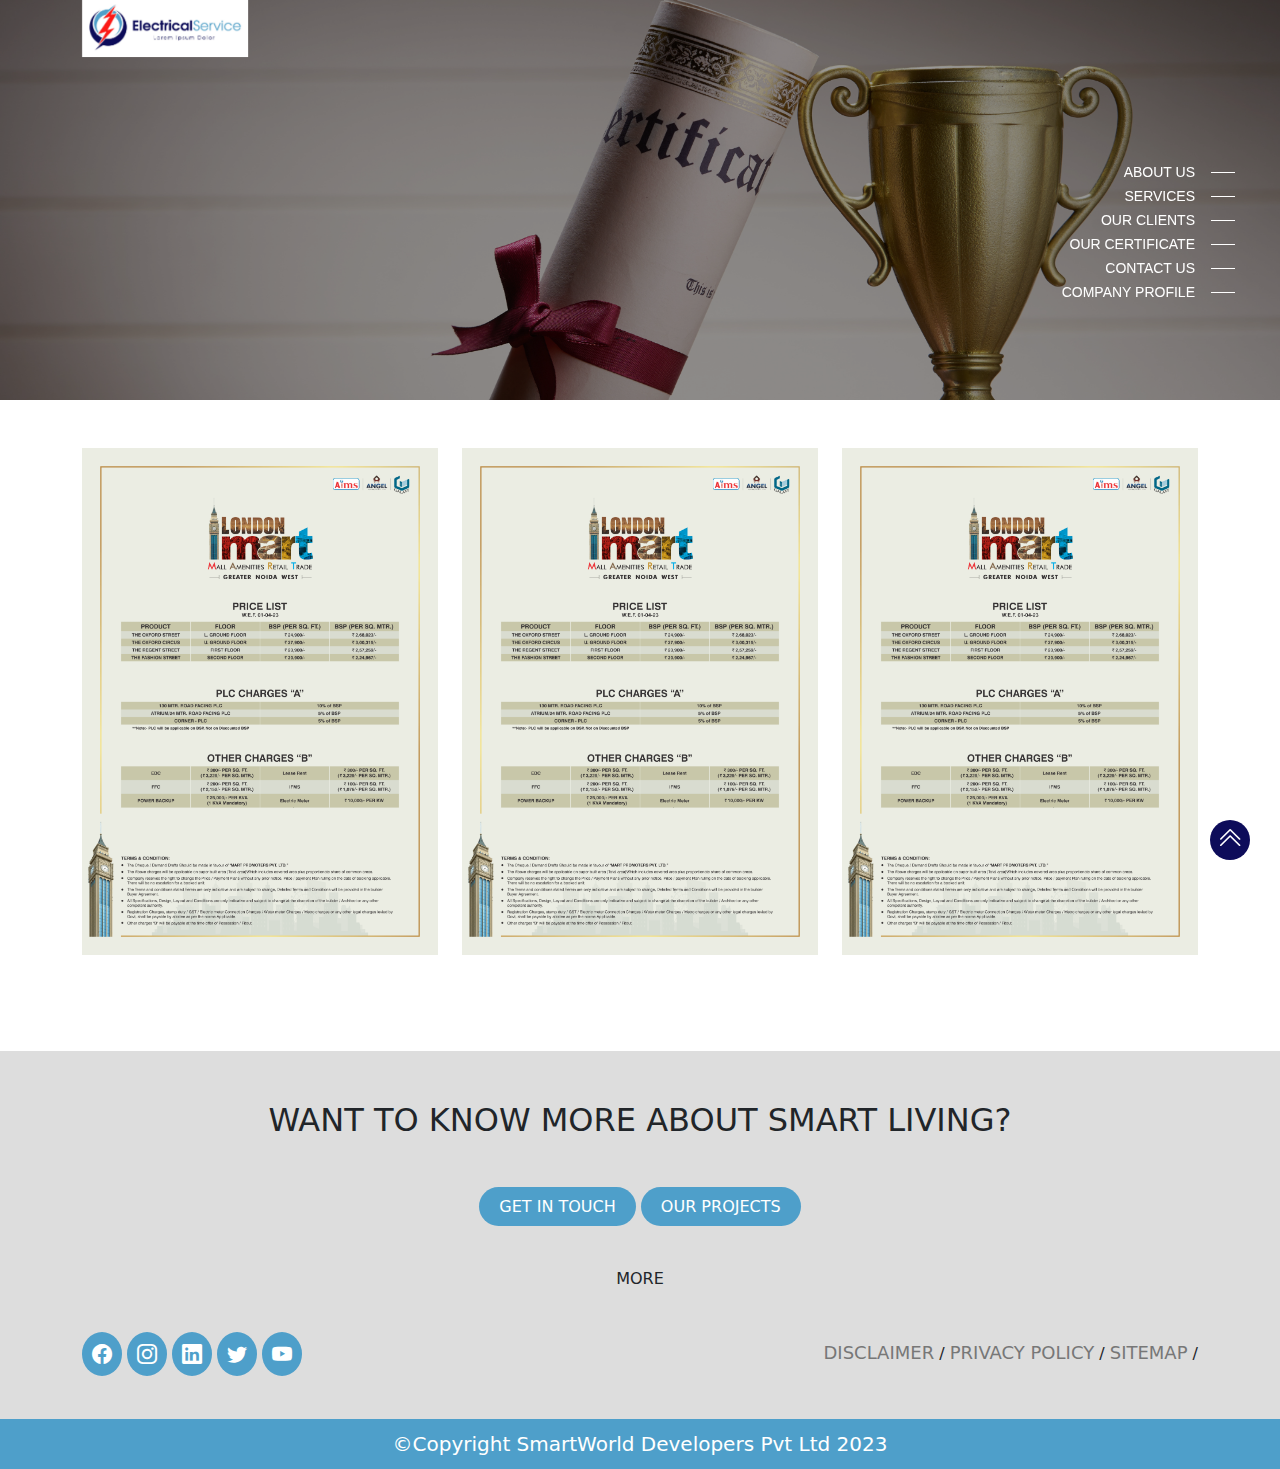
<file: certificate.html>
<!DOCTYPE html>
<html lang="en">

<head>
    <meta charset="UTF-8">
    <meta name="viewport" content="width=device-width, initial-scale=1.0">
    <title>Certificate</title>
    <link rel="icon" href="assets/image/comapany-icon.jpg">

    <!-- owl Carousel css link-->
    <link rel="stylesheet"
        href="https://cdnjs.cloudflare.com/ajax/libs/OwlCarousel2/2.3.4/assets/owl.carousel.min.css" />
    <link rel="stylesheet"
        href="https://cdnjs.cloudflare.com/ajax/libs/OwlCarousel2/2.3.4/assets/owl.theme.default.min.css" />


    <link rel="stylesheet" href="https://cdn.jsdelivr.net/npm/bootstrap-icons@1.10.5/font/bootstrap-icons.css">

    <link href="https://cdn.jsdelivr.net/npm/bootstrap@5.3.0/dist/css/bootstrap.min.css" rel="stylesheet">

    <link rel="stylesheet" href="./assets/css/style.css">
</head>

<body>

    <!--header -->
    <div class="">
        <header class="smaller">
            <!--main -->
            <main>
                <div class="container">
                    <div class="row">
                        <div class="col-xl-2 col-lg-2 col-6">
                            <!--logo -->
                            <div class='logo text-start'>
                                <a href="./index.html"><img src="./assets/image/comapany-logo.jpg" alt="link light"></a>
                            </div>
                            <!--/logo -->
                        </div>
                        <div class="col-xl-10 col-lg-10 col-6  d-flex justify-content-end align-items-center">
                            <!--menu -->
                            <ul id="menu" class='menu'>
                                <!--about us -->
                                <li><a href="./about.html">Home</a></li>
                                <li><a href="./about.html">About Us</a></li>
                                <li><a href="./servics.html">Services</a></li>
                                <li><a href="./our-client.html">Our Clients</a></li>
                                <li><a href="./certificate.html">Our Certificate</a></li>
                                <li><a href="./contact.html">Contact Us</a></li>
                                <div class="btn-download"><a href="" target="_blank">Company Profile </a>
                                </div>
                            </ul>
                            <div>

                            </div>
                            <!--menu -->

                            <!-- mobile menu-->
                            <div class="m-menu-bar">
                                <li class="mobile-menu">
                                    <span class="m-title">MENU</span>
                                    <span class="m-icon">
                                        <em></em><em></em><em></em><em></em>
                                    </span>
                                </li>
                                <ul class="mobile-menu-ul">
                                    <li><a href="./about.html">About Us</a></li>
                                    <li><a href="./servics.html">Services</a></li>
                                    <li><a href="./our-client.html">Our Clients</a></li>
                                    <li><a href="./certificate.html">Our Certificate</a></li>
                                    <li><a href="./contact.html">Contact Us</a></li>
                                </ul>
                            </div>
                            <!-- mobile menu-->
                        </div>
                    </div>
                </div>

                <!--nav -->
                <div class="nav">
                    <ul>
                        <li><a href="./about.html">About Us</a></li>
                        <li><a href="./servics.html">Services</a></li>
                        <li><a href="./our-client.html">Our Clients</a></li>
                        <li><a href="./certificate.html">Our Certificate</a></li>
                        <li><a href="./contact.html">Contact Us</a></li>
                        <li><a href="">Company Profile </a></li>
                    </ul>
                </div>
                <!--/nav -->
            </main>
            <!--/main -->
        </header>
    </div>
    <!--header -->

    

    <!-- banner img-->
    <section>
        <div class="banner-img">
            <img src="./assets/image/banner/certificate-banner.png" alt="">
        </div>
    </section>
    <!-- banner img-->

    <!--certificate -->
    <section class="py-5">
        <div class="container">
            <div class="row">
                <div class="col-sm-4 pb-5">
                    <div class="certif-img">
                        <img src="./assets/image/plist1-2.png" alt="">
                        <div class="certif-icon">
                            <p><i class="fa-solid fa-magnifying-glass-plus"></i></p>
                        </div>

                    </div>
                </div>
                <div class="col-sm-4 pb-5">
                    <div class="certif-img">
                        <img src="./assets/image/plist1-2.png" alt="">
                        <div class="certif-icon">
                            <p><i class="fa-solid fa-magnifying-glass-plus"></i></p>
                        </div>
                    </div>
                </div>
                <div class="col-sm-4 pb-5">
                    <div class="certif-img">
                        <img src="./assets/image/plist1-2.png" alt="">
                        <div class="certif-icon">
                            <p><i class="fa-solid fa-magnifying-glass-plus"></i></p>
                        </div>
                    </div>
                </div>
            </div>
        </div>
    </section>


    <section class="certif-click-sec">
        <div class="overlay-certif">
            <div class="certificate-img">
                <div class="certi-big-img">
                    <img src="./assets/image/plist1-2.png" alt="">
                    <p><i class="bi bi-x-lg"></i></p>
                </div>
            </div>
        </div>
    </section>
    <!-- certificate -->



    <!-- footer -->
    <section class="footer-sec">
        <div class="container">
            <div class="row">
                <div class="col-12">
                    <div class="footer-head">
                        <h2>WANT TO KNOW MORE ABOUT SMART LIVING?</h2>
                        <div class="footer-btn py-5">
                            <a href="">GET IN TOUCH</a>
                            <a href="">OUR PROJECTS</a>
                        </div>
                    </div>
                    <div class="more-btn pb-5">
                        <a>MORE</a>
                        <div class="more-bottom">
                            <div class="row">
                                <div class="col-lg-4">
                                    <div class="foot-project">
                                        <img src="./assets/image/comapany-logo-removebg-preview.png" alt="">
                                    </div>
                                </div>
                                <div class="col-lg-4">
                                    <div class="foot-project">
                                        <!-- <h5>OUR PROJECTS</h5> -->
                                        <ul>
                                            <li><a href="./about.html">About Us</a></li>
                                            <li><a href="./servics.html">Services</a></li>
                                            <li><a href="./our-client.html">Our Clients</a></li>
                                            <li><a href="./certificate.html">Our Certificate</a></li>
                                            <li><a href="./contact.html">Contact Us</a></li>
                                        </ul>
                                    </div>
                                </div>
                                <div class="col-lg-4">
                                    <div class="foot-project">
                                        <!-- <h5>OUR PROJECTS</h5> -->
                                        <ul class="contact-detail">
                                            <li><i class="bi bi-telephone-fill"></i> 011 11234567</li>
                                            <li><i class="bi bi-whatsapp"></i> 99978654321 | 9876543210</li>
                                            <li><i class="bi bi-envelope-fill"></i> demo@gmail.com</li>
                                            <li><i class="bi bi-geo-alt-fill"></i> Sector 62, Noida </li>
                                        </ul>
                                    </div>
                                </div>
                            </div>
                        </div>
                    </div>
                </div>
                <div class="col-lg-6">
                    <div class="footer-icon">
                        <a href=""><i class="bi bi-facebook"></i></a>
                        <a href=""><i class="bi bi-instagram"></i></a>
                        <a href=""><i class="bi bi-linkedin"></i></a>
                        <a href=""><i class="bi bi-twitter"></i></a>
                        <a href=""><i class="bi bi-youtube"></i></a>
                    </div>
                </div>
                <div class="col-lg-6">
                    <div class="footer-bot-right">
                        <p>
                            <a href="">DISCLAIMER</a> <span>/</span>
                            <a href="">PRIVACY POLICY</a> <span>/</span>
                            <a href="">SITEMAP</a> <span>/</span>
                        </p>
                    </div>
                </div>
            </div>
        </div>
    </section>
    <!-- footer -->



    <!-- copyright-->
    <section class="copy-right-sec">
        <div class="container">
            <div class="row">
                <div class="col-12">
                    <div class="copy-right text-center">
                        <p>©Copyright SmartWorld Developers Pvt Ltd 2023</p>
                    </div>
                </div>
            </div>
        </div>
    </section>
    <!-- copyright-->

    <!-- click to top -->
    <div class="click-top">
        <a href="#"><i class="bi bi-chevron-double-up"></i></a>
    </div>
    <!-- click to top -->



    <script src="https://cdnjs.cloudflare.com/ajax/libs/jquery/3.7.0/jquery.min.js"></script>
    <script src="https://cdnjs.cloudflare.com/ajax/libs/OwlCarousel2/2.3.4/owl.carousel.min.js"></script>


    <script src="assets/js/main.js"></script>

</body>

</html>
</file>
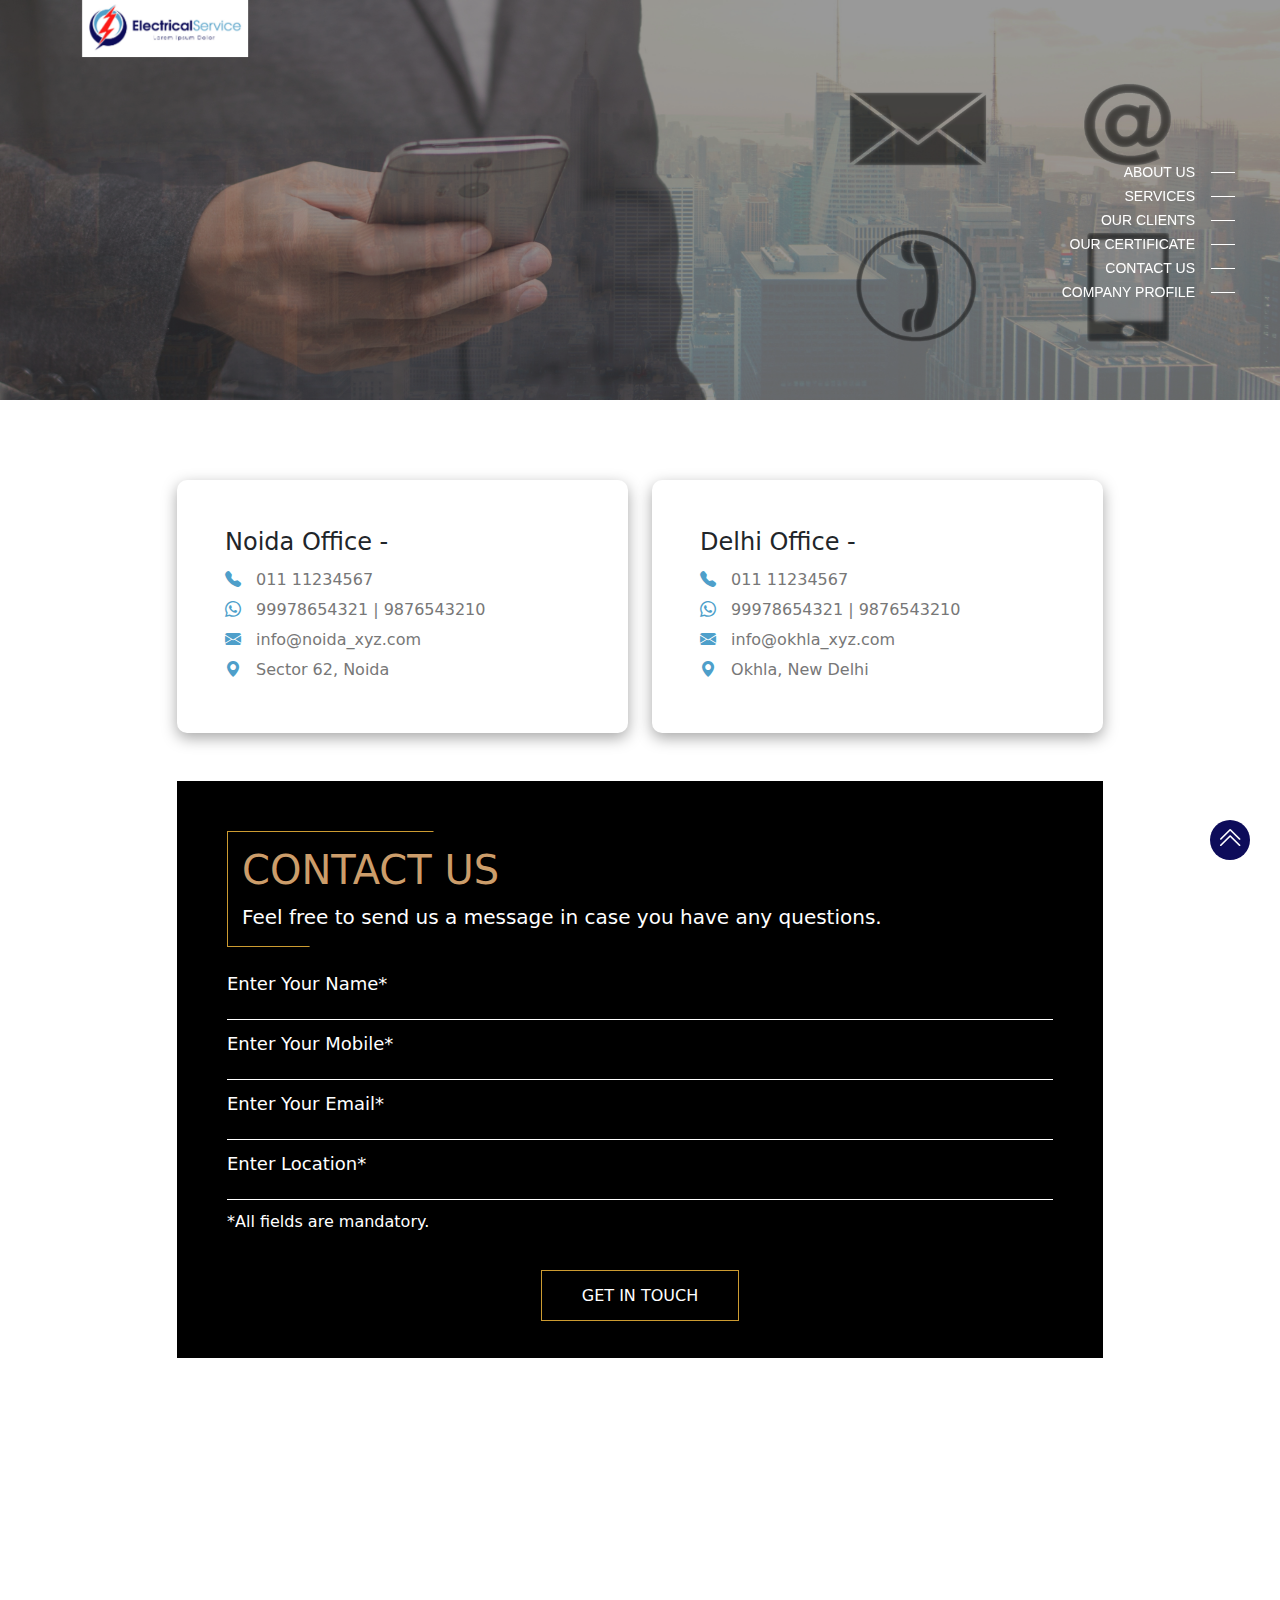
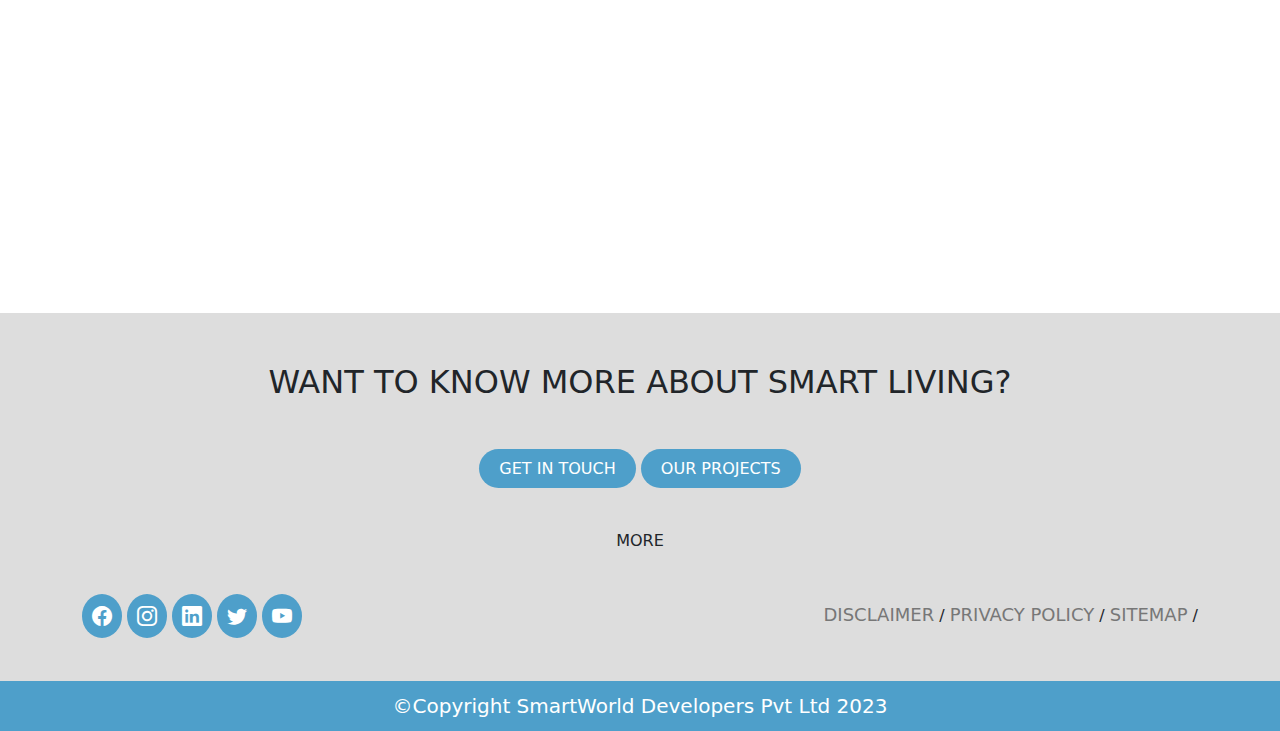
<file: contact.html>
<!DOCTYPE html>
<html lang="en">

<head>
    <meta charset="UTF-8">
    <meta name="viewport" content="width=device-width, initial-scale=1.0">
    <title>Contact us</title>
    <link rel="icon" href="assets/image/comapany-icon.jpg">

    <!-- owl Carousel css link-->
    <link rel="stylesheet"
        href="https://cdnjs.cloudflare.com/ajax/libs/OwlCarousel2/2.3.4/assets/owl.carousel.min.css" />
    <link rel="stylesheet"
        href="https://cdnjs.cloudflare.com/ajax/libs/OwlCarousel2/2.3.4/assets/owl.theme.default.min.css" />


    <link rel="stylesheet" href="https://cdn.jsdelivr.net/npm/bootstrap-icons@1.10.5/font/bootstrap-icons.css">

    <link href="https://cdn.jsdelivr.net/npm/bootstrap@5.3.0/dist/css/bootstrap.min.css" rel="stylesheet">

    <link rel="stylesheet" href="./assets/css/style.css">
</head>

<body>

    <!--header -->
    <div class="">
        <header class="smaller">
            <!--main -->
            <main>
                <div class="container">
                    <div class="row">
                        <div class="col-xl-2 col-lg-2 col-6">
                            <!--logo -->
                            <div class='logo text-start'>
                                <a href="./index.html"><img src="./assets/image/comapany-logo.jpg" alt="link light"></a>
                            </div>
                            <!--/logo -->
                        </div>
                        <div class="col-xl-10 col-lg-10 col-6  d-flex justify-content-end align-items-center">
                            <!--menu -->
                            <ul id="menu" class='menu'>
                                <!--about us -->
                                <li><a href="./about.html">Home</a></li>
                                <li><a href="./about.html">About Us</a></li>
                                <li><a href="./servics.html">Services</a></li>
                                <li><a href="./our-client.html">Our Clients</a></li>
                                <li><a href="./certificate.html">Our Certificate</a></li>
                                <li><a href="./contact.html">Contact Us</a></li>
                                <div class="btn-download"><a href="" target="_blank">Company Profile </a>
                                </div>
                            </ul>
                            <div>

                            </div>
                            <!--menu -->

                            <!-- mobile menu-->
                            <div class="m-menu-bar">
                                <li class="mobile-menu">
                                    <span class="m-title">MENU</span>
                                    <span class="m-icon">
                                        <em></em><em></em><em></em><em></em>
                                    </span>
                                </li>
                                <ul class="mobile-menu-ul">
                                    <li><a href="./about.html">About Us</a></li>
                                    <li><a href="./servics.html">Services</a></li>
                                    <li><a href="./our-client.html">Our Clients</a></li>
                                    <li><a href="./certificate.html">Our Certificate</a></li>
                                    <li><a href="./contact.html">Contact Us</a></li>
                                </ul>
                            </div>
                            <!-- mobile menu-->
                        </div>
                    </div>
                </div>

                <!--nav -->
                <div class="nav">
                    <ul>
                        <li><a href="./about.html">About Us</a></li>
                        <li><a href="./servics.html">Services</a></li>
                        <li><a href="./our-client.html">Our Clients</a></li>
                        <li><a href="./certificate.html">Our Certificate</a></li>
                        <li><a href="./contact.html">Contact Us</a></li>
                        <li><a href="">Company Profile </a></li>
                    </ul>
                </div>
                <!--/nav -->
            </main>
            <!--/main -->
        </header>
    </div>
    <!--header -->



    <!-- banner img-->
    <section>
        <div class="banner-img">
            <img src="./assets/image/banner/contact-banner.png" alt="">
        </div>
    </section>
    <!-- banner img-->

    <!-- contact us-->
    <section>
        <div class="container">
            <div class="row justify-content-center">
                <div class="col-md-10">
                    <div class="row">
                        <div class="col-md-6">
                            <div class="office-card">
                                <h4>Noida Office -</h4>
                                <ul class="contact-detail">
                                    <li><i class="bi bi-telephone-fill"></i> 011 11234567</li>
                                    <li><i class="bi bi-whatsapp"></i> 99978654321 | 9876543210</li>
                                    <li><i class="bi bi-envelope-fill"></i> info@noida_xyz.com</li>
                                    <li><i class="bi bi-geo-alt-fill"></i> Sector 62, Noida </li>
                                </ul>
                            </div>
                        </div>

                        <div class="col-md-6">
                            <div class="office-card">
                                <h4>Delhi Office -</h4>
                                <ul class="contact-detail">
                                    <li><i class="bi bi-telephone-fill"></i> 011 11234567</li>
                                    <li><i class="bi bi-whatsapp"></i> 99978654321 | 9876543210</li>
                                    <li><i class="bi bi-envelope-fill"></i> info@okhla_xyz.com</li>
                                    <li><i class="bi bi-geo-alt-fill"></i> Okhla, New Delhi </li>
                                </ul>
                            </div>
                        </div>
                    </div>
                </div>
            </div>
        </div>
    </section>

    <section class="pt-5">
        <div class="container">
            <div class="row justify-content-center">
                <div class="col-sm-10">
                    <div class="conatct-part">
                        <div class="contact-text mb-5">
                            <h1>CONTACT US</h1>
                            <p>Feel free to send us a message in case you have any questions.</p>
                        </div>
                        <form action="" class="form-contact">
                            <div class="form-box">
                                <input type="text" name="" id="" placeholder="">
                                <label for="">Enter Your Name*</label>
                            </div>
                            <div class="form-box">
                                <input type="text" name="" id="">
                                <label for="">Enter Your Mobile*</label>
                            </div>
                            <div class="form-box">
                                <input type="text" name="" id="">
                                <label for="">Enter Your Email*</label>
                            </div>
                            <div class="form-box">
                                <input type="text" name="" id="">
                                <label for="">Enter Location*</label>
                            </div>
                            <div class="form-mandatory">
                                <p>*All fields are mandatory.</p>
                            </div>
                            <div class="fotm-btn">
                                <a href="">GET IN TOUCH</a>
                            </div>
                        </form>
                    </div>
                </div>

                <div class="col-sm-10 mt-5">
                    <div class="map-location">
                        <iframe
                            src="https://www.google.com/maps/embed?pb=!1m18!1m12!1m3!1d56037.13260300602!2d77.31914493403995!3d28.62014632162587!2m3!1f0!2f0!3f0!3m2!1i1024!2i768!4f13.1!3m3!1m2!1s0x390ce5456ef36d9f%3A0x3b7191b1286136c8!2sSector%2062%2C%20Noida%2C%20Uttar%20Pradesh!5e0!3m2!1sen!2sin!4v1703173330306!5m2!1sen!2sin"
                            width="100%" height="500" style="border:0;" allowfullscreen="" loading="lazy"
                            referrerpolicy="no-referrer-when-downgrade">
                        </iframe>
                    </div>
                </div>

            </div>
        </div>
    </section>
    <!-- contact us-->



    <!-- footer -->
    <section class="footer-sec">
        <div class="container">
            <div class="row">
                <div class="col-12">
                    <div class="footer-head">
                        <h2>WANT TO KNOW MORE ABOUT SMART LIVING?</h2>
                        <div class="footer-btn py-5">
                            <a href="">GET IN TOUCH</a>
                            <a href="">OUR PROJECTS</a>
                        </div>
                    </div>
                    <div class="more-btn pb-5">
                        <a>MORE</a>
                        <div class="more-bottom">
                            <div class="row">
                                <div class="col-lg-4">
                                    <div class="foot-project">
                                        <img src="./assets/image/comapany-logo-removebg-preview.png" alt="">
                                    </div>
                                </div>
                                <div class="col-lg-4">
                                    <div class="foot-project">
                                        <!-- <h5>OUR PROJECTS</h5> -->
                                        <ul>
                                            <li><a href="./about.html">About Us</a></li>
                                            <li><a href="./servics.html">Services</a></li>
                                            <li><a href="./our-client.html">Our Clients</a></li>
                                            <li><a href="./certificate.html">Our Certificate</a></li>
                                            <li><a href="./contact.html">Contact Us</a></li>
                                        </ul>
                                    </div>
                                </div>
                                <div class="col-lg-4">
                                    <div class="foot-project">
                                        <!-- <h5>OUR PROJECTS</h5> -->
                                        <ul class="contact-detail">
                                            <li><i class="bi bi-telephone-fill"></i> 011 11234567</li>
                                            <li><i class="bi bi-whatsapp"></i> 99978654321 | 9876543210</li>
                                            <li><i class="bi bi-envelope-fill"></i> demo@gmail.com</li>
                                            <li><i class="bi bi-geo-alt-fill"></i> Sector 62, Noida </li>
                                        </ul>
                                    </div>
                                </div>
                            </div>
                        </div>
                    </div>
                </div>
                <div class="col-lg-6">
                    <div class="footer-icon">
                        <a href=""><i class="bi bi-facebook"></i></a>
                        <a href=""><i class="bi bi-instagram"></i></a>
                        <a href=""><i class="bi bi-linkedin"></i></a>
                        <a href=""><i class="bi bi-twitter"></i></a>
                        <a href=""><i class="bi bi-youtube"></i></a>
                    </div>
                </div>
                <div class="col-lg-6">
                    <div class="footer-bot-right">
                        <p>
                            <a href="">DISCLAIMER</a> <span>/</span>
                            <a href="">PRIVACY POLICY</a> <span>/</span>
                            <a href="">SITEMAP</a> <span>/</span>
                        </p>
                    </div>
                </div>
            </div>
        </div>
    </section>
    <!-- footer -->

    <!-- copyright-->
    <section class="copy-right-sec">
        <div class="container">
            <div class="row">
                <div class="col-12">
                    <div class="copy-right text-center">
                        <p>©Copyright SmartWorld Developers Pvt Ltd 2023</p>
                    </div>
                </div>
            </div>
        </div>
    </section>
    <!-- copyright-->

    <!-- click to top -->
    <div class="click-top">
        <a href="#"><i class="bi bi-chevron-double-up"></i></a>
    </div>
    <!-- click to top -->



    <script src="https://cdnjs.cloudflare.com/ajax/libs/jquery/3.7.0/jquery.min.js"></script>
    <script src="https://cdnjs.cloudflare.com/ajax/libs/OwlCarousel2/2.3.4/owl.carousel.min.js"></script>


    <script src="assets/js/main.js"></script>


</body>

</html>
</file>
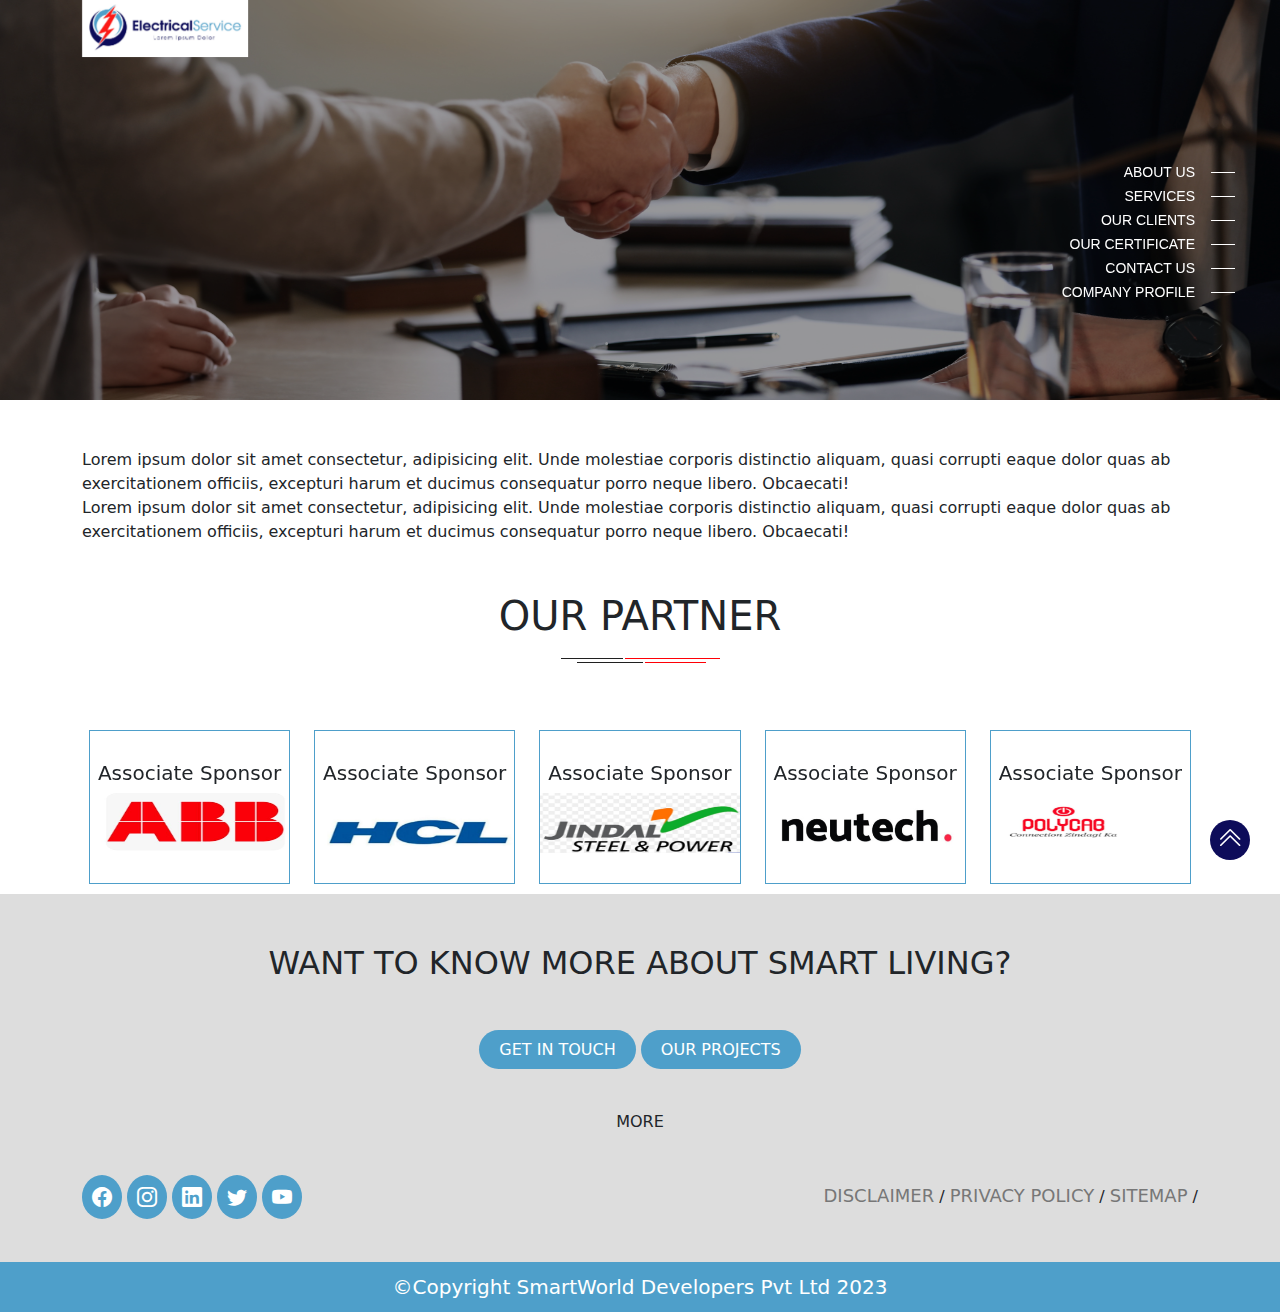
<file: our-client.html>
<!DOCTYPE html>
<html lang="en">

<head>
    <meta charset="UTF-8">
    <meta name="viewport" content="width=device-width, initial-scale=1.0">
    <title>Home</title>
    <link rel="icon" href="assets/image/comapany-icon.jpg">

    <!-- owl Carousel css link-->
    <link rel="stylesheet"
        href="https://cdnjs.cloudflare.com/ajax/libs/OwlCarousel2/2.3.4/assets/owl.carousel.min.css" />
    <link rel="stylesheet"
        href="https://cdnjs.cloudflare.com/ajax/libs/OwlCarousel2/2.3.4/assets/owl.theme.default.min.css" />


    <link rel="stylesheet" href="https://cdn.jsdelivr.net/npm/bootstrap-icons@1.10.5/font/bootstrap-icons.css">

    <link href="https://cdn.jsdelivr.net/npm/bootstrap@5.3.0/dist/css/bootstrap.min.css" rel="stylesheet">

    <link rel="stylesheet" href="./assets/css/style.css">
</head>

<body>

     <!--header -->
     <div class="">
        <header class="smaller">
            <!--main -->
            <main>
                <div class="container">
                    <div class="row">
                        <div class="col-xl-2 col-lg-2 col-6">
                            <!--logo -->
                            <div class='logo text-start'>
                                <a href="./index.html"><img src="./assets/image/comapany-logo.jpg" alt="link light"></a>
                            </div>
                            <!--/logo -->
                        </div>
                        <div class="col-xl-10 col-lg-10 col-6  d-flex justify-content-end align-items-center">
                            <!--menu -->
                            <ul id="menu" class='menu'>
                                <!--about us -->
                                <li><a href="./about.html">Home</a></li>
                                <li><a href="./about.html">About Us</a></li>
                                <li><a href="./servics.html">Services</a></li>
                                <li><a href="./our-client.html">Our Clients</a></li>
                                <li><a href="./certificate.html">Our Certificate</a></li>
                                <li><a href="./contact.html">Contact Us</a></li>
                                <div class="btn-download"><a href="" target="_blank">Company Profile </a>
                                </div>
                            </ul>
                            <div>

                            </div>
                            <!--menu -->

                            <!-- mobile menu-->
                            <div class="m-menu-bar">
                                <li class="mobile-menu">
                                    <span class="m-title">MENU</span>
                                    <span class="m-icon">
                                        <em></em><em></em><em></em><em></em>
                                    </span>
                                </li>
                                <ul class="mobile-menu-ul">
                                    <li><a href="./about.html">About Us</a></li>
                                    <li><a href="./servics.html">Services</a></li>
                                    <li><a href="./our-client.html">Our Clients</a></li>
                                    <li><a href="./certificate.html">Our Certificate</a></li>
                                    <li><a href="./contact.html">Contact Us</a></li>
                                </ul>
                            </div>
                            <!-- mobile menu-->
                        </div>
                    </div>
                </div>

                <!--nav -->
                <div class="nav">
                    <ul>
                        <li><a href="./about.html">About Us</a></li>
                        <li><a href="./servics.html">Services</a></li>
                        <li><a href="./our-client.html">Our Clients</a></li>
                        <li><a href="./certificate.html">Our Certificate</a></li>
                        <li><a href="./contact.html">Contact Us</a></li>
                        <li><a href="" >Company Profile </a></li>
                    </ul>
                </div>
                <!--/nav -->
            </main>
            <!--/main -->
        </header>
    </div>
    <!--header -->


    <!-- banner img-->
    <section>
        <div class="banner-img">
            <img src="./assets/image/banner/clients-banner.png" alt="">
        </div>
    </section>
    <!-- banner img-->


    <!--our clients-->
    <section class="mt-5">
        <div class="container">
            <p>Lorem ipsum dolor sit amet consectetur, adipisicing elit. Unde molestiae corporis distinctio aliquam,
                quasi corrupti eaque dolor quas ab exercitationem officiis, excepturi harum et ducimus consequatur porro
                neque libero. Obcaecati!
            </p>
            <p>Lorem ipsum dolor sit amet consectetur, adipisicing elit. Unde molestiae corporis distinctio aliquam,
                quasi corrupti eaque dolor quas ab exercitationem officiis, excepturi harum et ducimus consequatur porro
                neque libero. Obcaecati!
            </p>
        </div>
    </section>


    <section>
        <div class="container">
            <div class="row">
                <div class="col-12 py-5">
                    <div class="client-head">
                        <h1>OUR <span>PARTNER</span></h1>
                        <img src="./assets/image/client line.png" alt="">
                    </div>

                </div>
            </div>

            <div>
                <div class="owl-carousel owl-client owl-theme">
                    <div class="item">
                        <div class="client-slider">
                            <h5>Associate Sponsor</h5>
                            <a href=""><img src="./assets/image/client/abb.jpg" alt=""></a>
                        </div>
                    </div>
                    <div class="item">
                        <div class="client-slider">
                            <h5>Associate Sponsor</h5>
                            <a href=""><img src="./assets/image/client/hcl.jpg" alt=""></a>
                        </div>
                    </div>
                    <div class="item">
                        <div class="client-slider">
                            <h5>Associate Sponsor</h5>
                            <a href=""><img src="./assets/image/client/jindal.jpg" alt=""></a>
                        </div>
                    </div>
                    <div class="item">
                        <div class="client-slider">
                            <h5>Associate Sponsor</h5>
                            <a href=""><img src="./assets/image/client/neutech.jpg" alt=""></a>
                        </div>
                    </div>
                    <div class="item">
                        <div class="client-slider">
                            <h5>Associate Sponsor</h5>
                            <a href=""><img src="./assets/image/client/polycabe.jpg" alt=""></a>
                        </div>
                    </div>
                    <div class="item">
                        <div class="client-slider">
                            <h5>Associate Sponsor</h5>
                            <a href=""><img src="./assets/image/client/hcl.jpg" alt=""></a>
                        </div>
                    </div>
                    <div class="item">
                        <div class="client-slider">
                            <h5>Associate Sponsor</h5>
                            <a href=""><img src="./assets/image/client/jindal.jpg" alt=""></a>
                        </div>
                    </div>
                </div>
            </div>
        </div>

    </section>
    <!--our clients-->



    <!-- footer -->
    <section class="footer-sec">
        <div class="container">
            <div class="row">
                <div class="col-12">
                    <div class="footer-head">
                        <h2>WANT TO KNOW MORE ABOUT SMART LIVING?</h2>
                        <div class="footer-btn py-5">
                            <a href="">GET IN TOUCH</a>
                            <a href="">OUR PROJECTS</a>
                        </div>
                    </div>
                    <div class="more-btn pb-5">
                        <a>MORE</a>
                        <div class="more-bottom">
                            <div class="row">
                                <div class="col-lg-4">
                                    <div class="foot-project">
                                        <img src="./assets/image/comapany-logo-removebg-preview.png" alt="">
                                    </div>
                                </div>
                                <div class="col-lg-4">
                                    <div class="foot-project">
                                        <!-- <h5>OUR PROJECTS</h5> -->
                                        <ul>
                                            <li><a href="./about.html">About Us</a></li>
                                            <li><a href="./servics.html">Services</a></li>
                                            <li><a href="./our-client.html">Our Clients</a></li>
                                            <li><a href="./certificate.html">Our Certificate</a></li>
                                            <li><a href="./contact.html">Contact Us</a></li>
                                        </ul>
                                    </div>
                                </div>
                                <div class="col-lg-4">
                                    <div class="foot-project">
                                        <!-- <h5>OUR PROJECTS</h5> -->
                                        <ul class="contact-detail">
                                            <li><i class="bi bi-telephone-fill"></i> 011 11234567</li>
                                            <li><i class="bi bi-whatsapp"></i> 99978654321 | 9876543210</li>
                                            <li><i class="bi bi-envelope-fill"></i> demo@gmail.com</li>
                                            <li><i class="bi bi-geo-alt-fill"></i> Sector 62, Noida </li>
                                        </ul>
                                    </div>
                                </div>
                            </div>
                        </div>
                    </div>
                </div>
                <div class="col-lg-6">
                    <div class="footer-icon">
                        <a href=""><i class="bi bi-facebook"></i></a>
                        <a href=""><i class="bi bi-instagram"></i></a>
                        <a href=""><i class="bi bi-linkedin"></i></a>
                        <a href=""><i class="bi bi-twitter"></i></a>
                        <a href=""><i class="bi bi-youtube"></i></a>
                    </div>
                </div>
                <div class="col-lg-6">
                    <div class="footer-bot-right">
                        <p>
                            <a href="">DISCLAIMER</a> <span>/</span>
                            <a href="">PRIVACY POLICY</a> <span>/</span>
                            <a href="">SITEMAP</a> <span>/</span>
                        </p>
                    </div>
                </div>
            </div>
        </div>
    </section>
    <!-- footer -->

    <!-- copyright-->
    <section class="copy-right-sec">
        <div class="container">
            <div class="row">
                <div class="col-12">
                    <div class="copy-right text-center">
                        <p>©Copyright SmartWorld Developers Pvt Ltd 2023</p>
                    </div>
                </div>
            </div>
        </div>
    </section>
    <!-- copyright-->

    <!-- click to top -->
    <div class="click-top">
        <a href="#"><i class="bi bi-chevron-double-up"></i></a>
    </div>
    <!-- click to top -->



    <script src="https://cdnjs.cloudflare.com/ajax/libs/jquery/3.7.0/jquery.min.js"></script>
    <script src="https://cdnjs.cloudflare.com/ajax/libs/OwlCarousel2/2.3.4/owl.carousel.min.js"></script>


    <script src="assets/js/main.js"></script>

</body>

</html>
</file>
<file: assets/css/style.css>
* {
  padding: 0;
  margin: 0;
}

ul {
  padding: 0;
  margin: 0;
  list-style: none;
}

li {
  list-style: none;
}

a {
  text-decoration: none;
}

p {
  margin: 0;
}

:root {
  --primary: #fd1916;
  --secundry: #0d0c5a;
  --light: #4e9fca;
}

.logo a img {
  width: 100%;
}



.smaller {
  background-color: transparent;
}

header {
  width: 100%;
  position: fixed;
  left: 0;
  z-index: 99;
  -webkit-transition: all 0.3s;
  -moz-transition: all 0.3s;
  -ms-transition: all 0.3s;
  -o-transition: all 0.3s;
  transition: all 0.3s;
}

main {
  /* width: 1190px; */
  margin: 0 auto;
  position: relative;
}

header.smaller .jetmenu {
  display: block;
}

.jetmenu {
  width: auto;
  padding-top: 25px;
  margin: 0;
  position: relative;
  float: right;
  list-style: none;
  clear: right;
  -webkit-transition: all 0.3s;
  -moz-transition: all 0.3s;
  -ms-transition: all 0.3s;
  -o-transition: all 0.3s;
  transition: all 0.3s;
  text-transform: uppercase;
  font-family: "Roboto Condensed", sans-serif;
  display: none;
}

.jetmenu li {
  display: inline-block;
  float: left;
  margin: 0;
  padding: 0;
}

.jetmenu>li>a {
  padding: 0 10px;
  font-size: 13px;
  font-weight: 400;
  color: #fff;
  display: inline-block;
  position: relative;
  -webkit-transition: all 0.3s;
  -moz-transition: all 0.3s;
  -ms-transition: all 0.3s;
  -o-transition: all 0.3s;
  transition: all 0.3s;
}

.showhide {
  display: none !important;
}

.jetmenu>li.showhide {
  height: auto;
  cursor: pointer;
  color: #fff;
  /* background: #000; */
  border-top: 0px;
  border-bottom: 0px;
}

.jetmenu>li.showhide span.title {
  margin: 15px 0 0 25px;
  float: left;
}

.jetmenu>li.showhide span.icon {
  margin: 0;
  float: right;
  padding: 15px;
}

.jetmenu>li.showhide .icon em {
  margin-bottom: 3px;
  display: block;
  width: 20px;
  height: 2px;
  background: #fff;
}

.nav {
  top: 10rem;
  right: 45px;
  position: absolute;
  z-index: 5;
  -webkit-transition: all 0.3s;
  -moz-transition: all 0.3s;
  -ms-transition: all 0.3s;
  -o-transition: all 0.3s;
  transition: all 0.3s;
  height: 100%;
}

/* .nav:before {
  width: 1px;
  height: 50px;
  background-color: #fff;
  content: "";
  position: absolute;
  top: 0;
  right: 0;
} */

.nav ul {
  text-align: end;
}

.nav ul li a {
  padding: 5px 40px 5px 0;
  font-size: 14px;
  font-family: "Roboto Condensed", sans-serif;
  color: #fff;
  font-weight: 500;
  text-transform: uppercase;
  text-align: right;
  position: relative;
}

.nav ul li a span {
  padding: 0 0 0 20px;
  -webkit-transition: all 300ms ease-in-out;
  -moz-transition: all 300ms ease-in-out;
  transition: all 300ms ease-in-out;
}

.nav ul li a:after {
  width: 24px;
  height: 1px;
  position: absolute;
  top: 50%;
  right: 0;
  content: "";
  background-color: #fff;
  content: "";
  -webkit-transition: all 300ms ease-in-out;
  -moz-transition: all 300ms ease-in-out;
  transition: all 300ms ease-in-out;
}

.nav ul li a:hover {
  font-weight: bold;
  color: var(--primary);
}

.nav ul li a:hover span {
  color: var(--primary);
  padding: 0 0 0 15px;
}

.nav ul li a:hover:after {
  width: 30px;
  background-color: var(--primary);
}

.m-menu-bar {
  display: none;
}

/* .menu.removed {
  visibility: visible;
}
.menu {
  visibility: hidden;
} */
.menu {
  display: flex;
  opacity: 0;
}

.menu li a {
  color: #fff;
  padding: 15px;
  font-size: 15px;
  border-radius: 5px;
}

.mobile-menu {
  color: #fff;
  display: none;
  text-align: end;
}

.m-icon {
  display: flex;
  flex-direction: column;
  float: right;
  padding-top: 4px;
  padding-left: 15px;
}

.m-icon em {
  margin-bottom: 3px;
  display: block;
  width: 20px;
  height: 2px;
  background: #fff;
}

.mobile-menu-ul {
  position: absolute;
  top: 73px;
  left: 0;
  background: #000;
  width: 100%;
  display: none;
}

.mobile-menu-ul li {
  padding: 10px 25px;
  border-bottom: 1px solid rgba(255, 255, 255, 0.1);
}

.mobile-menu-ul li a {
  color: #fff;
}

.btn-download a {
  background: var(--light);
  color: #fff;
  padding: 5px 15px;
  font-size: 18px;
  font-weight: 500;
  border-radius: 5px;
}


@media only screen and (max-width: 550px) {
  main {
    background-color: #000;
  }

  .nav {
    display: none !important;
  }

  .menu {
    display: none;
  }

  .m-menu-bar {
    display: block;
  }

  .mobile-menu {
    display: block;
  }

  .mobile-menu-ul {
    position: absolute;
    top: 73px;
    left: 0;
    background: #000;
    width: 100%;
    display: none;
  }
}

@media only screen and (min-width: 551px) and (max-width: 920px) {
  .logo {
    text-align: center;
  }

  .logo a img {
    height: 50px;
    width: 60%;
  }

  .mobile-menu-ul {
    position: absolute;
    top: 55px;
    left: 0;
    background: #000;
    width: 100%;
    display: none;
  }
}

@media only screen and (max-width: 1190px) {
  main {
    background-color: #000;
  }

  .nav {
    display: none !important;
  }

  .menu {
    display: none;
  }

  .m-menu-bar {
    display: block;
  }

  .mobile-menu {
    display: block;
  }

  .jetmenu {
    background-color: #000;
    width: 100%;
    margin: 0;
    display: block;
  }

  main {
    /* padding: 0 25px; */
  }
}

/* === ==== === silider top === ==== === */

.silider {
  position: relative;
}

.silider::before {
  position: absolute;
  content: "";
  height: 100%;
  width: 50%;
  top: 0;
  left: 0;
  z-index: 1;
  background: linear-gradient(to left, rgba(0, 0, 0, 0), rgba(0, 0, 0, 0.7));
}

.silider::after {
  position: absolute;
  content: "";
  height: 100%;
  width: 50%;
  top: 0;
  right: 0;
  z-index: 1;
  background: linear-gradient(to right, rgba(0, 0, 0, 0), rgba(0, 0, 0, 0.7));
}

.silider img {
  height: 690px;
}

.owl-top {
  position: relative;
}

.owl-top .owl-nav button.owl-prev {
  font-size: 40px;
  position: absolute;
  bottom: 75px;
  left: 50px;
  color: #fff;
}

.owl-top .owl-nav button.owl-prev i {
  padding: 10px;
}

.owl-top .owl-nav button.owl-prev:hover {
  background-color: rgb(0, 0, 0, 0.5);
}

.owl-top .owl-nav button.owl-next:hover {
  background-color: rgb(0, 0, 0, 0.5);
}

.owl-top .owl-nav button.owl-next i {
  padding: 10px;
}

.owl-top .owl-nav button.owl-next {
  font-size: 40px;
  position: absolute;
  bottom: 75px;
  left: 120px;
  color: #fff;
}

/* === ==== === silider top === ==== === */


.owl-hero {
  margin-top: 5rem;
}

.hero-slider img {
  border-radius: 10px;
}

.owl-hero .owl-dots .owl-dot span {
  background-color: var(--light);
  width: 30px;
}

.owl-hero .owl-dots .owl-dot.active span {
  background-color: var(--primary);
  width: 40px;
  height: 12px;
}

.life-text h1 {
  font-size: 55px;
}

.life-box {
  padding: 20px 0;
  cursor: pointer;
}

.life-box-img {
  overflow: hidden;
  border-radius: 15px;
  margin-bottom: 10px;
  background-color: #000;
}

.life-box-img img {
  width: 100%;
  border-radius: 15px;
  transition: all 1s;
}

.life-box:hover img {
  transform: scale(1.1);
  opacity: 0.4;
}

.life-box:hover p {
  color: var(--primary) !important;
  font-weight: 500;
}

@media only screen and (min-width: 551px) and (max-width: 920px) {
  .life-text h1 {
    font-size: 35px;
  }
}

@media only screen and (max-width: 550px) {
  .jetmenu>li.showhide span.title {
    margin: 13px 0 0 25px !important;
  }

  .showhide {
    display: block !important;
  }

  .life-box {
    padding: 30px;
  }
}

/* === ==== === Hightlight === ==== === */

.highlight-sec {
  margin-top: -10px;
}

.hight-img {
  width: 50%;
}

.hight-img img {
  width: 100%;
  height: 100%;
}

.hight-left {
  width: 50%;
  padding: 120px 40px;
  background-color: #2f2b48;
  color: #fff;
}

.hight-left h1 {
  position: relative;
  margin-bottom: 75px;
}

.hight-left h1::before {
  position: absolute;
  content: "";
  width: 140px;
  height: 3px;
  bottom: -30px;
  left: 230px;
  background-color: var(--light);
}

.highlight-ul {
  display: flex;
  justify-content: space-between;
  flex-wrap: wrap;
}

.highlight-ul li {
  flex-basis: 48%;
  display: flex;
  padding: 10px 0;
}

.highlight-ul li i {
  padding-right: 20px;
  color: var(--light);
}

.highlight-ul li span {
  color: #ccc;
}

@media only screen and (max-width: 550px) {
  .hight-img {
    width: 100%;
  }

  .hight-left {
    width: 100%;
    padding: 20px;
  }

  .highlight-ul li {
    flex-basis: unset;
  }

  .hight-left h1::before {
    position: absolute;
    content: "";
    width: 110px;
    height: 2px;
    bottom: -25px;
    left: 115px;
    background-color: #fff;
  }

  .hight-left h1 {
    margin-bottom: 40px;
  }
}

@media only screen and (min-width: 551px) and (max-width: 920px) {
  .hight-img {
    width: 100%;
  }

  .hight-left {
    width: 100%;
  }

  .highlight-ul li {
    flex-basis: unset;
  }

  .hight-left h1::before {
    position: absolute;
    content: "";
    width: 110px;
    height: 3px;
    bottom: -30px;
    left: 125px;
    background-color: #fff;
  }
}

/* === ==== === Hightlight === ==== === */

/* === ==== === About Us === ==== === */

.about-img {
  background-color: var(--secundry);
  border-radius: 5px;
}

.about-img:hover {
  background-color: var(--light);
}

.about-img img {
  width: 100%;
  padding: 6px;
}

.box-about {
  box-shadow: rgba(99, 99, 99, 0.2) 0px 2px 8px 0px;
  border-radius: 0.5rem;
  text-align: center;
  padding: 18px 5px;
  transition: 0.25s;
  /* margin-right: 22px; */
  color: var(--secundry);
}

.box-about:hover {
  background-color: var(--secundry);
  color: #fff;
}

.box-about h1 {
  font-weight: 700;
}

.about-text {
  padding-right: 50px;
  position: relative;
}

.about-text img {
  position: absolute;
  top: 10px;
  right: 120px;
}

.about-text h5 {
  color: var(--primary);
}

.about-text>h1 {
  color: var(--light);
  font-weight: 400;
  position: relative;
  padding-left: 20px;
}

.about-text>h1::before {
  position: absolute;
  content: "";
  height: 40px;
  width: 12px;
  top: 6px;
  left: 0;
  background: linear-gradient(to right,
      var(--light) 30%,
      #ffffff 30% 70%,
      var(--light) 30% 30%);
}

.about-text>p {
  color: #777777;
  font-size: 20px;
}

.btn-about a {
  color: var(--secundry);
  padding: 14px 50px;
  border: 1px solid var(--secundry);
  border-top-left-radius: 20px;
  border-bottom-right-radius: 20px;
  font-weight: 500;
  transition: all 0.2s;
}

.btn-about a:hover {
  color: #fff;
  background-color: var(--secundry);
  border-top-left-radius: 0;
  border-bottom-right-radius: 0;
  border-top-right-radius: 20px;
  border-bottom-left-radius: 20px;
}

@media only screen and (max-width: 550px) {
  .about-text {
    padding: 0 5px;
    margin-top: 2rem;
  }

  .about-text>p {
    font-size: 13px;
  }

  .about-text img {
    position: absolute;
    top: 9px;
    right: 0px;
  }

  .about-text>h1::before {
    position: absolute;
    content: "";
    height: 28px;
    width: 10px;
    top: 4px;
    left: 0;
    background: linear-gradient(to right,
        #cc9d6a 30%,
        #ffffff 30% 70%,
        #cc9d6a 30% 30%);
  }

  .btn-about {
    text-align: center;
  }

  .box-about {
    margin: 5px;
  }
}

@media only screen and (min-width: 551px) and (max-width: 920px) {
  .about-img {
    margin-bottom: 3rem;
  }

  .about-img img {
    height: 30vh;
  }

  .box-about {
    margin: 6px;
  }
  .about-text{
    margin-top: 2rem;
  }
}

/* === ==== === About Us === ==== === */

/* === ==== === Our Services === ==== === */

.service-sec {
  background-image: url(../image/our-services-bg.png);
  background-size: contain;
  background-position: top center;
  background-repeat: no-repeat;
  background-size: cover;
}

.service-head h5 {
  color: var(--light);
}

.service-head h1 {
  position: relative;
  font-weight: 300;
}



.service-card {
  position: relative;
  cursor: pointer;
}

.service-card img {
  width: 220px;
  height: 220px;
  border-radius: 50%;
  border: 8px solid var(--light);
  position: absolute;
  top: -30px;
  left: 0;
  transition: all 0.5s;
  z-index: 1;
}

.ser-card {
  background-color: #fff;
  margin-left: 110px;
  padding: 40px 20px 30px 120px;
  border-radius: 10px;
  position: relative;
}

.ser-card::before {
  position: absolute;
  content: "";
  bottom: 0px;
  left: 0;
  width: 0%;
  height: 6px;
  background-color: var(--primary);
  border-radius: 0 0 10px 10px;
  transition: all 1s;
}

.service-card:hover img {
  top: 15px;
  border: 8px solid var(--secundry);
}

.service-card:hover .ser-card::before {
  width: 100%;
}

.service-card:hover .ser-card h4 {
  color: var(--primary);
}

.ser-card p {
  color: #777777;
  font-size: 18px;
  font-weight: 400;
}

@media only screen and (max-width: 550px) {
  .service-card img {
    width: 100%;
    height: 220px;
    border-radius: 0;
  }

  .ser-card {
    padding: 200px 10px 10px;
    margin-left: 0;
  }

  .service-card:hover img {
    top: -30px;
  }

  .service-head h1 {
    font-size: 25px;
  }

  .service-head h1::before {
    top: 0;
    left: 0;
    width: 30px;
    height: 2px;
    transform: translate(10px, 18px);
  }

  .service-head h1::after {
    top: 0;
    right: 0;
    width: 30px;
    height: 2px;
    transform: translate(-10px, 18px);
  }
}

@media only screen and (min-width: 551px) and (max-width: 920px) {
  .service-card img {
    border-radius: 0;
    width: 100%;
  }

  .service-card:hover img {
    top: -30px;
    border: 8px solid var(--secundry);
  }

  .ser-card {
    padding: 192px 10px 10px;
    margin-left: 0;
  }

  .ser-card p {
    font-size: 15px;
  }
}

/* === ==== === Our Services === ==== === */

/* === ==== === Our client === ==== === */

.client-head {
  text-align: center;
}

.client-slider {
  text-align: center;
  border: 1px solid var(--light);
  margin: 10px 7px;
  text-align: center;
  padding: 30px 0;
}

.client-slider img {
  width: 210px;
  height: 60px;
}



@media only screen and (max-width: 550px) {
  .client-ul {
    width: 100%;
    overflow: scroll;
    display: flex;
  }
}

/* === ==== === Our client === ==== === */

/* === ==== === Contact Us === ==== === */

.conatct-part {
  padding: 50px;
  background-color: #000;
}

.contact-text {
  padding: 15px;
  color: #fff;
  background-image: linear-gradient(#cc9b31, #cc9b31),
    linear-gradient(#cc9b31, #cc9b31), linear-gradient(#cc9b31, #cc9b31),
    linear-gradient(#cc9b31, #cc9b31), linear-gradient(transparent, transparent);
  background-repeat: no-repeat;
  background-size: 1px 50%, 10% 1px, 1px 50%, 25% 1px,
    calc(100% - 8px) calc(100% - 8px);
  background-position: left bottom, left bottom, left top, left top, 1px 1px;
}

.contact-text h1 {
  color: #cc9d6a;
}

.contact-text p {
  font-size: 20px;
}

.form-box {
  position: relative;
  padding-bottom: 35px;
}

.form-box input {
  width: 100%;
  border: none;
  border-bottom: 1px solid #fff;
  background-color: #000;
  color: #fff;
}

.form-box input:valid {
  outline: 0;
}

.form-box input:focus~label,
.form-box input:valid~label {
  top: -25px;
}

.form-box label {
  position: absolute;
  top: -5px;
  left: 0;
  color: #fff;
  font-size: 18px;
  transition: all 0.5s;
}

.form-mandatory {
  margin-top: -25px;
}

.form-mandatory p {
  color: #fff;
}

.fotm-btn {
  text-align: center;
  padding-top: 50px;
}

.fotm-btn a {
  color: #fff;
  border: 1px solid #cc9b31;
  padding: 15px 40px;
}

.map-location {
  height: 100%;
}

.map-location iframe {
  /* height: 100%; */
}

.office-card {
  margin-top: 5rem;
  padding: 3rem;
  box-shadow: rgba(0, 0, 0, 0.35) 0px 5px 15px;
  border-radius: 10px;
}

@media only screen and (max-width: 550px) {
  .map-location iframe {
    height: 400px;
  }

  .office-card {
    margin-top: 2rem;
  }
}

/* === ==== === Contact Us === ==== === */

/* === ==== === footer === ==== === */

.footer-sec {
  background-color: #ddd;
  padding: 50px;
}

.footer-head {
  text-align: center;
}

.footer-head h2 {
  font-weight: 100;
}

.footer-btn a {
  color: #fff;
  background: var(--light);
  padding: 10px 20px;
  border-radius: 50px;
  transition: all 0.5s;
}

.footer-btn a:hover {
  background-color: #fff;
  color: var(--light);
  border: 1px solid var(--light);
}

.more-btn {
  text-align: center;
}

.more-btn a {
  color: #777777;
  cursor: pointer;
}

.foot-project {
  text-align: left;
}

.foot-project img {
  width: 70%;
}

.foot-project h5 {
  border-bottom: 1px solid #cfcfcf;
  display: inline-block;
  padding-bottom: 10px;
  margin-bottom: 20px;
}

.more-bottom {
  padding-top: 50px;
  display: none;
}

.footer-icon a i {
  font-size: 20px;
  padding: 10px;
  color: #fff;
  background: var(--light);
  border-radius: 50%;
}

.footer-bot-right {
  text-align: end;
}

.footer-bot-right p a {
  color: #777777;
  font-size: 18px;
}

.copy-right-sec {
  background-color: var(--light);
  padding: 10px;
  color: #fff;
}

.copy-right p {
  font-size: 20px;
}

.contact-detail li {
  color: #777777;
  cursor: pointer;
  padding: 3px 0;
}

.contact-detail li i {
  padding-right: 10px;
  color: var(--light);
}

@media only screen and (max-width: 550px) {
  .footer-sec {
    padding: 20px;
  }

  .footer-icon {
    text-align: center;
    padding-bottom: 30px;
  }

  .footer-bot-right {
    text-align: center;
  }

  .copy-right p {
    font-size: 15px;
  }

  .foot-project {
    margin-top: 25px;
  }
}

@media only screen and (min-width: 551px) and (max-width: 920px) {
  .footer-icon {
    text-align: center;
    padding-bottom: 30px;
  }

  .footer-bot-right {
    text-align: center;
  }

  .foot-project {
    margin-top: 25px;
  }
}

/* === ==== === footer === ==== === */

.click-top {
  position: fixed;
  bottom: 40px;
  right: 30px;
}

.click-top a i {
  background-color: var(--secundry);
  color: #fff;
  border-radius: 50%;
  height: 40px;
  width: 40px;
  display: inline-block;
  font-size: 25px;
  text-align: center;
}

/* === ==== === banner img === ==== === */

.banner-img {
  position: relative;
}

.banner-img::before {
  position: absolute;
  content: "";
  top: 0;
  left: 0;
  width: 100%;
  height: 100%;
  background-color: rgb(0, 0, 0, 0.4);
}

.banner-img img {
  width: 100%;
  height: 400px;
}

/* === ==== === banner img === ==== === */

/* === ==== === certificate=== ==== === */

.certif-img {
  position: relative;
  background-color: #000;
}

.certif-img img {
  width: 100%;
}

.certif-img:hover .certif-icon {
  display: block;
}

.certif-img:hover img {
  opacity: 0.5;
}

.certif-icon {
  position: absolute;
  top: 0;
  left: 0;
  transform: translate(200px, 300px);
  display: none;
  transition: all 0.5s;
}

.certif-icon p i {
  font-size: 35px;
  color: #fff;
}

.certi-big-img {
  text-align: center;
  position: relative;
}

.certi-big-img img {
  width: 1000px;
  height: 1000px;
}

.certi-big-img p {
  position: absolute;
  top: 0;
  right: -190px;
}

.certi-big-img p i {
  font-size: 50px;
  color: #fff;
}

.certificate-img {
  position: absolute;
  top: 100px;
  left: 0;
  transform: translateX(25%);
  display: none;
}

.overlay-certif {
  background: rgba(0, 0, 0, 0.7);
  width: 100%;
  height: 280%;
  position: absolute;
  top: 46px;
  left: 0;
  display: none;
  z-index: 99;
}

@media only screen and (max-width: 550px) {
  .certif-click-sec {
    max-width: 660px;
  }

  .certificate-img {
    position: absolute;
    top: 377px;
    left: 0;
    transform: translateX(0);
  }

  .certi-big-img img {
    width: 100%;
    height: 600px;
  }

  .certi-big-img p {
    position: absolute;
    top: -100px;
    right: 30px;
  }
}

@media only screen and (min-width: 551px) and (max-width: 920px) {
  .certificate-img {
    position: absolute;
    top: 100px;
    left: 42px;
    transform: translateX(0);
  }

  .certi-big-img img {
    width: 100%;
    height: 1000px;
  }

  .overlay-certif {
    height: 150%;
  }

  .certi-big-img p {
    position: absolute;
    top: -90px;
    right: 0;
  }
}

/* === ==== === certificate === ==== === */
</file>
